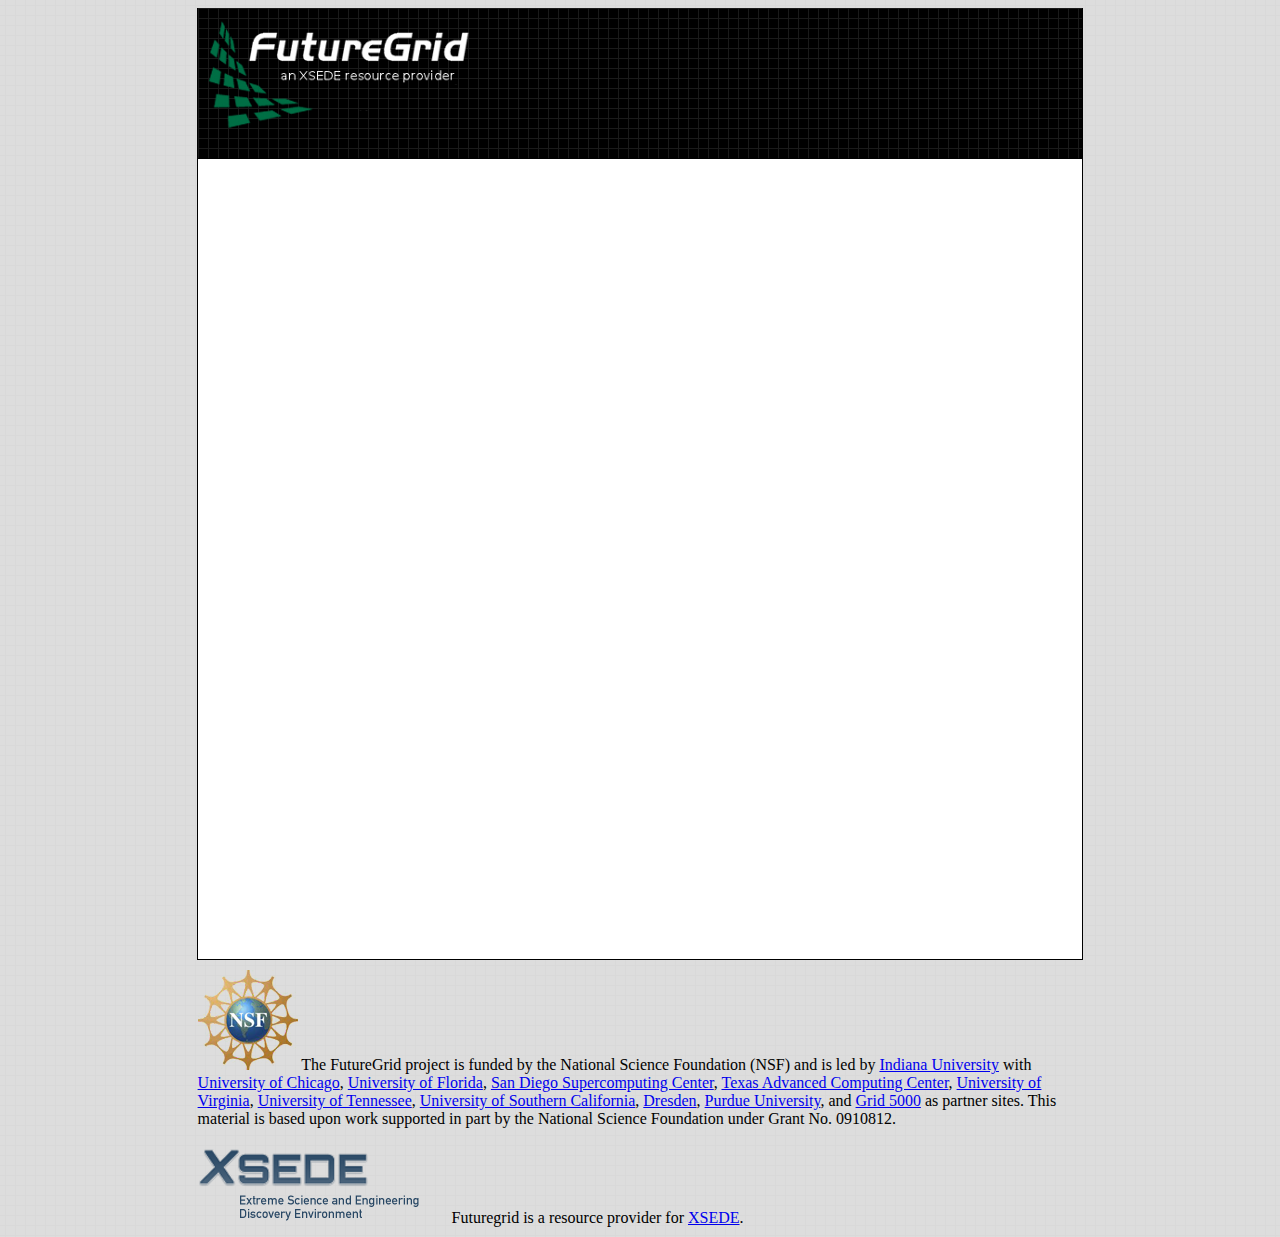
<file: futuregrid_static/index.html>
<html>
	<head>
		<title>Futuregrid</title>
		<link rel="stylesheet" href="assets/css/main.css" type="text/css" />
	</head>
	<body>
		<div class="header">
			<img src="assets/images/logo.png" />
		</div>
		<div class="content">
			<!-- Put your links, announcements, etc here! -->
		
		</div>
		<div class="footer">
			<div class="footer-block">
				<a href="http://www.nsf.gov/" target="_blank" title="National Science Foundation"><img src="assets/images/nsf-logo.png" /></a>
				The FutureGrid project is funded by the National Science Foundation (NSF) and is led by 
				<a href="http://www.iub.edu/" target="_blank" title="Indiana University - Bloomington">Indiana University</a> with 
				<a href="http://www.uchicago.edu/index.shtml" target="_blank" title="University of Chicago">University of Chicago</a>, 
				<a href="http://www.ufl.edu/" target="_blank" title="University of Florida">University of Florida</a>, 
				<a href="http://www.sdsc.edu/" target="_blank" title="San Diego Supercomputing Center">San Diego Supercomputing Center</a>, 
				<a href="http://www.tacc.utexas.edu/" target="_blank" title="Texas Advanced Computing Center">Texas Advanced Computing Center</a>, 
				<a href="http://www.virginia.edu/">University of Virginia</a>, 
				<a href="http://www.utk.edu/" target="_blank" title="University of Tennessee">University of Tennessee</a>, 
				<a href="http://www.isi.edu/home" target="_blank" title="University of California - Information Sciences Institute">University of Southern California</a>, 
				<a href="http://tu-dresden.de">Dresden</a>, 
				<a href="http://www.purdue.edu/" target="_blank" title="Purdue University">Purdue University</a>, and 
				<a href="https://www.grid5000.fr/mediawiki/index.php/Grid5000:Home" target="_blank" title="Grid'5000">Grid 5000</a> as partner sites. 
				This material is based upon work supported in part by the National Science Foundation under Grant No. 0910812.
			</div>
			<div class="footer-block">
				<a href="https://www.xsede.org"><img src="assets/images/xsede-logo.png" /></a>		
				Futuregrid is a resource provider for <a href="https://www.xsede.org/">XSEDE</a>. 
			</div>
		</div>
	</body>
</html>
</file>
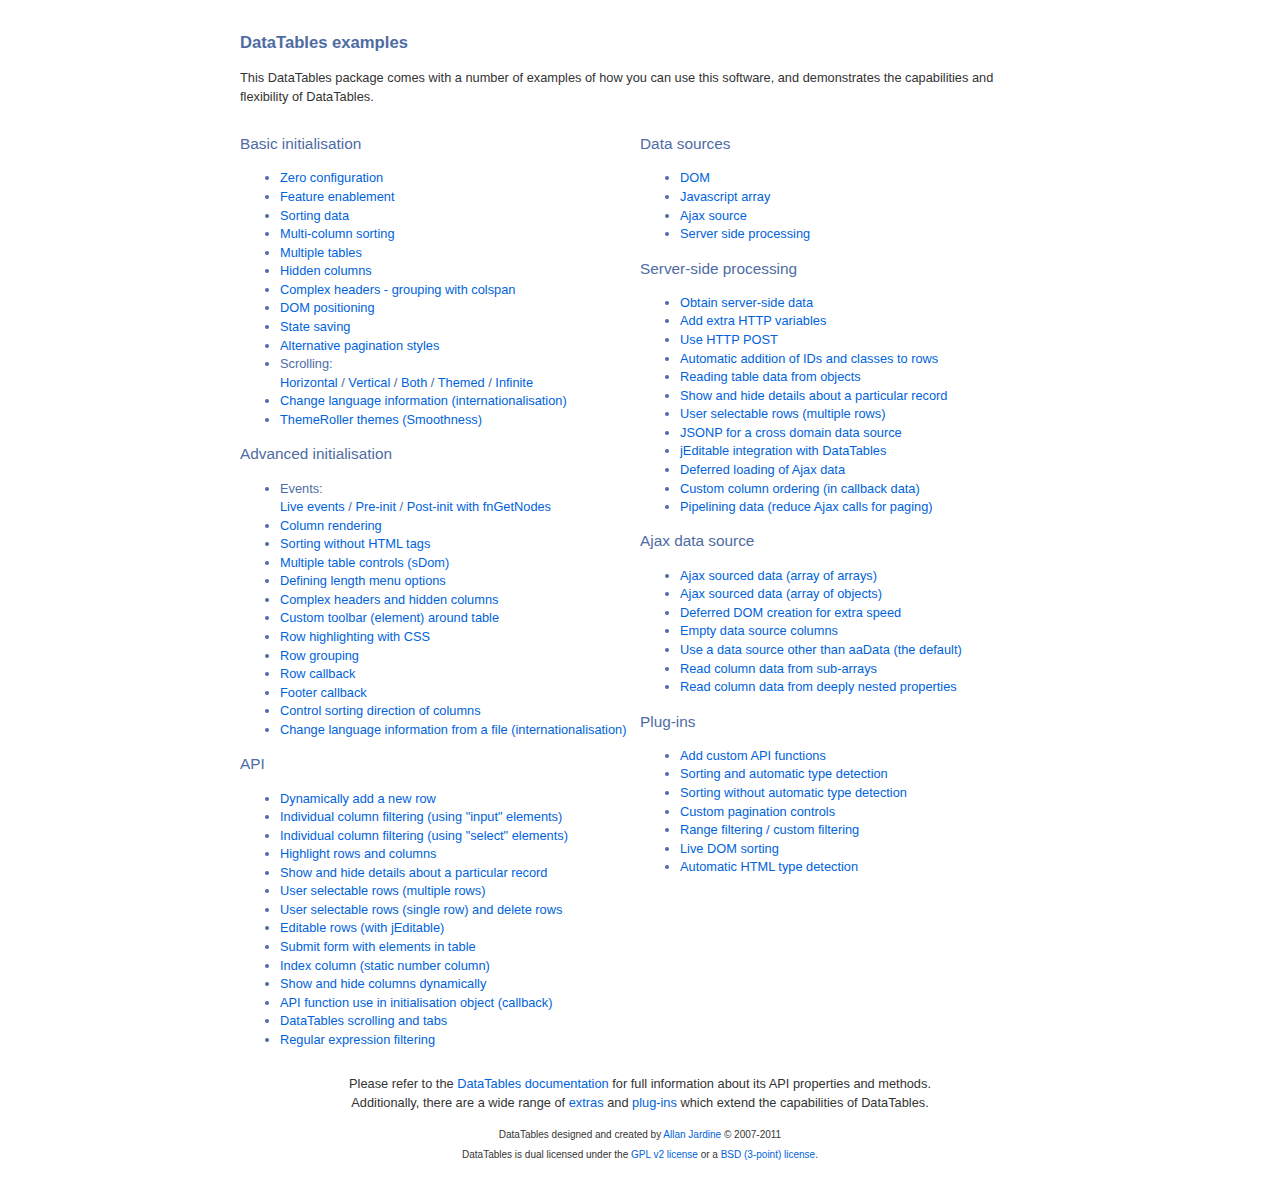
<file: libraries/datatables/examples/index.html>
<!DOCTYPE HTML PUBLIC "-//W3C//DTD HTML 4.01//EN" "http://www.w3.org/TR/html4/strict.dtd">
<html>
	<head>
		<meta http-equiv="content-type" content="text/html; charset=utf-8" />
		<link rel="shortcut icon" type="image/ico" href="http://www.datatables.net/favicon.ico" />
		
		<title>DataTables example</title>
		<style type="text/css" title="currentStyle">
			@import "../media/css/demo_page.css";
			@import "../media/css/demo_table.css";
		</style>
	</head>
	<body id="dt_example">
		<div id="container">
			<div class="full_width big">
				DataTables examples
			</div>
			
			<p>This DataTables package comes with a number of examples of how you can use this software, and demonstrates the capabilities and flexibility of DataTables.</p>
			
			<div class="demo_links">
				<h2>Basic initialisation</h2>
				<ul>
					<li><a href="basic_init/zero_config.html">Zero configuration</a></li>
					<li><a href="basic_init/filter_only.html">Feature enablement</a></li>
					<li><a href="basic_init/table_sorting.html">Sorting data</a></li>
					<li><a href="basic_init/multi_col_sort.html">Multi-column sorting</a></li>
					<li><a href="basic_init/multiple_tables.html">Multiple tables</a></li>
					<li><a href="basic_init/hidden_columns.html">Hidden columns</a></li>
					<li><a href="basic_init/complex_header.html">Complex headers - grouping with colspan</a></li>
					<li><a href="basic_init/dom.html">DOM positioning</a></li>
					<li><a href="basic_init/state_save.html">State saving</a></li>
					<li><a href="basic_init/alt_pagination.html">Alternative pagination styles</a></li>
					<li>Scrolling: <br>
						<a href="basic_init/scroll_x.html">Horizontal</a> / 
						<a href="basic_init/scroll_y.html">Vertical</a> / 
						<a href="basic_init/scroll_xy.html">Both</a> / 
						<a href="basic_init/scroll_y_theme.html">Themed</a> / 
						<a href="basic_init/scroll_y_infinite.html">Infinite</a>
					</li>
					<li><a href="basic_init/language.html">Change language information (internationalisation)</a></li>
					<li><a href="basic_init/themes.html">ThemeRoller themes (Smoothness)</a></li>
				</ul>
				
				<h2>Advanced initialisation</h2>
				<ul>
					<li>Events: <br>
						<a href="advanced_init/events_live.html">Live events</a> / 
						<a href="advanced_init/events_pre_init.html">Pre-init</a> / 
						<a href="advanced_init/events_post_init.html">Post-init with fnGetNodes</a>
					</li>
					<li><a href="advanced_init/column_render.html">Column rendering</a></li>
					<li><a href="advanced_init/html_sort.html">Sorting without HTML tags</a></li>
					<li><a href="advanced_init/dom_multiple_elements.html">Multiple table controls (sDom)</a></li>
					<li><a href="advanced_init/length_menu.html">Defining length menu options</a></li>
					<li><a href="advanced_init/complex_header.html">Complex headers and hidden columns</a></li>
					<li><a href="advanced_init/dom_toolbar.html">Custom toolbar (element) around table</a></li>
					<li><a href="advanced_init/highlight.html">Row highlighting with CSS</a></li>
					<li><a href="advanced_init/row_grouping.html">Row grouping</a></li>
					<li><a href="advanced_init/row_callback.html">Row callback</a></li>
					<li><a href="advanced_init/footer_callback.html">Footer callback</a></li>
					<li><a href="advanced_init/sorting_control.html">Control sorting direction of columns</a></li>
					<li><a href="advanced_init/language_file.html">Change language information from a file (internationalisation)</a></li>
				</ul>
				
				<h2>API</h2>
				<ul>
					<li><a href="api/add_row.html">Dynamically add a new row</a></li>
					<li><a href="api/multi_filter.html">Individual column filtering (using "input" elements)</a></li>
					<li><a href="api/multi_filter_select.html">Individual column filtering (using "select" elements)</a></li>
					<li><a href="api/highlight.html">Highlight rows and columns</a></li>
					<li><a href="api/row_details.html">Show and hide details about a particular record</a></li>
					<li><a href="api/select_row.html">User selectable rows (multiple rows)</a></li>
					<li><a href="api/select_single_row.html">User selectable rows (single row) and delete rows</a></li>
					<li><a href="api/editable.html">Editable rows (with jEditable)</a></li>
					<li><a href="api/form.html">Submit form with elements in table</a></li>
					<li><a href="api/counter_column.html">Index column (static number column)</a></li>
					<li><a href="api/show_hide.html">Show and hide columns dynamically</a></li>
					<li><a href="api/api_in_init.html">API function use in initialisation object (callback)</a></li>
					<li><a href="api/tabs_and_scrolling.html">DataTables scrolling and tabs</a></li>
					<li><a href="api/regex.html">Regular expression filtering</a></li>
				</ul>
			</div>
			
			<div class="demo_links">
				<h2>Data sources</h2>
				<ul>
					<li><a href="data_sources/dom.html">DOM</a></li>
					<li><a href="data_sources/js_array.html">Javascript array</a></li>
					<li><a href="data_sources/ajax.html">Ajax source</a></li>
					<li><a href="data_sources/server_side.html">Server side processing</a></li>
				</ul>
				
				<h2>Server-side processing</h2>
				<ul>
					<li><a href="server_side/server_side.html">Obtain server-side data</a></li>
					<li><a href="server_side/custom_vars.html">Add extra HTTP variables</a></li>
					<li><a href="server_side/post.html">Use HTTP POST</a></li>
					<li><a href="server_side/ids.html">Automatic addition of IDs and classes to rows</a></li>
					<li><a href="server_side/object_data.html">Reading table data from objects</a></li>
					<li><a href="server_side/row_details.html">Show and hide details about a particular record</a></li>
					<li><a href="server_side/select_rows.html">User selectable rows (multiple rows)</a></li>
					<li><a href="server_side/jsonp.html">JSONP for a cross domain data source</a></li>
					<li><a href="server_side/editable.html">jEditable integration with DataTables</a></li>
					<li><a href="server_side/defer_loading.html">Deferred loading of Ajax data</a></li>
					<li><a href="server_side/column_ordering.html">Custom column ordering (in callback data)</a></li>
					<li><a href="server_side/pipeline.html">Pipelining data (reduce Ajax calls for paging)</a></li>
				</ul>
				
				<h2>Ajax data source</h2>
				<ul>
					<li><a href="ajax/ajax.html">Ajax sourced data (array of arrays)</a></li>
					<li><a href="ajax/objects.html">Ajax sourced data (array of objects)</a></li>
					<li><a href="ajax/defer_render.html">Deferred DOM creation for extra speed</a></li>
					<li><a href="ajax/null_data_source.html">Empty data source columns</a></li>
					<li><a href="ajax/custom_data_property.html">Use a data source other than aaData (the default)</a></li>
					<li><a href="ajax/objects_subarrays.html">Read column data from sub-arrays</a></li>
					<li><a href="ajax/deep.html">Read column data from deeply nested properties</a></li>
				</ul>
				
				<h2>Plug-ins</h2>
				<ul>
					<li><a href="plug-ins/plugin_api.html">Add custom API functions</a></li>
					<li><a href="plug-ins/sorting_plugin.html">Sorting and automatic type detection</a></li>
					<li><a href="plug-ins/sorting_sType.html">Sorting without automatic type detection</a></li>
					<li><a href="plug-ins/paging_plugin.html">Custom pagination controls</a></li>
					<li><a href="plug-ins/range_filtering.html">Range filtering / custom filtering</a></li>
					<li><a href="plug-ins/dom_sort.html">Live DOM sorting</a></li>
					<li><a href="plug-ins/html_sort.html">Automatic HTML type detection</a></li>
				</ul>
			</div>
			
			
			<div id="footer" class="clear" style="text-align:center;">
				<p>
					Please refer to the <a href="http://www.datatables.net/usage">DataTables documentation</a> for full information about its API properties and methods.<br>
					Additionally, there are a wide range of <a href="http://www.datatables.net/extras">extras</a> and <a href="http://www.datatables.net/plug-ins">plug-ins</a> which extend the capabilities of DataTables.
				</p>
				
				<span style="font-size:10px;">
					DataTables designed and created by <a href="http://www.sprymedia.co.uk">Allan Jardine</a> &copy; 2007-2011<br>
					DataTables is dual licensed under the <a href="http://www.datatables.net/license_gpl2">GPL v2 license</a> or a <a href="http://www.datatables.net/license_bsd">BSD (3-point) license</a>.
				</span>
			</div>
		</div>
	</body>
</html>
</file>
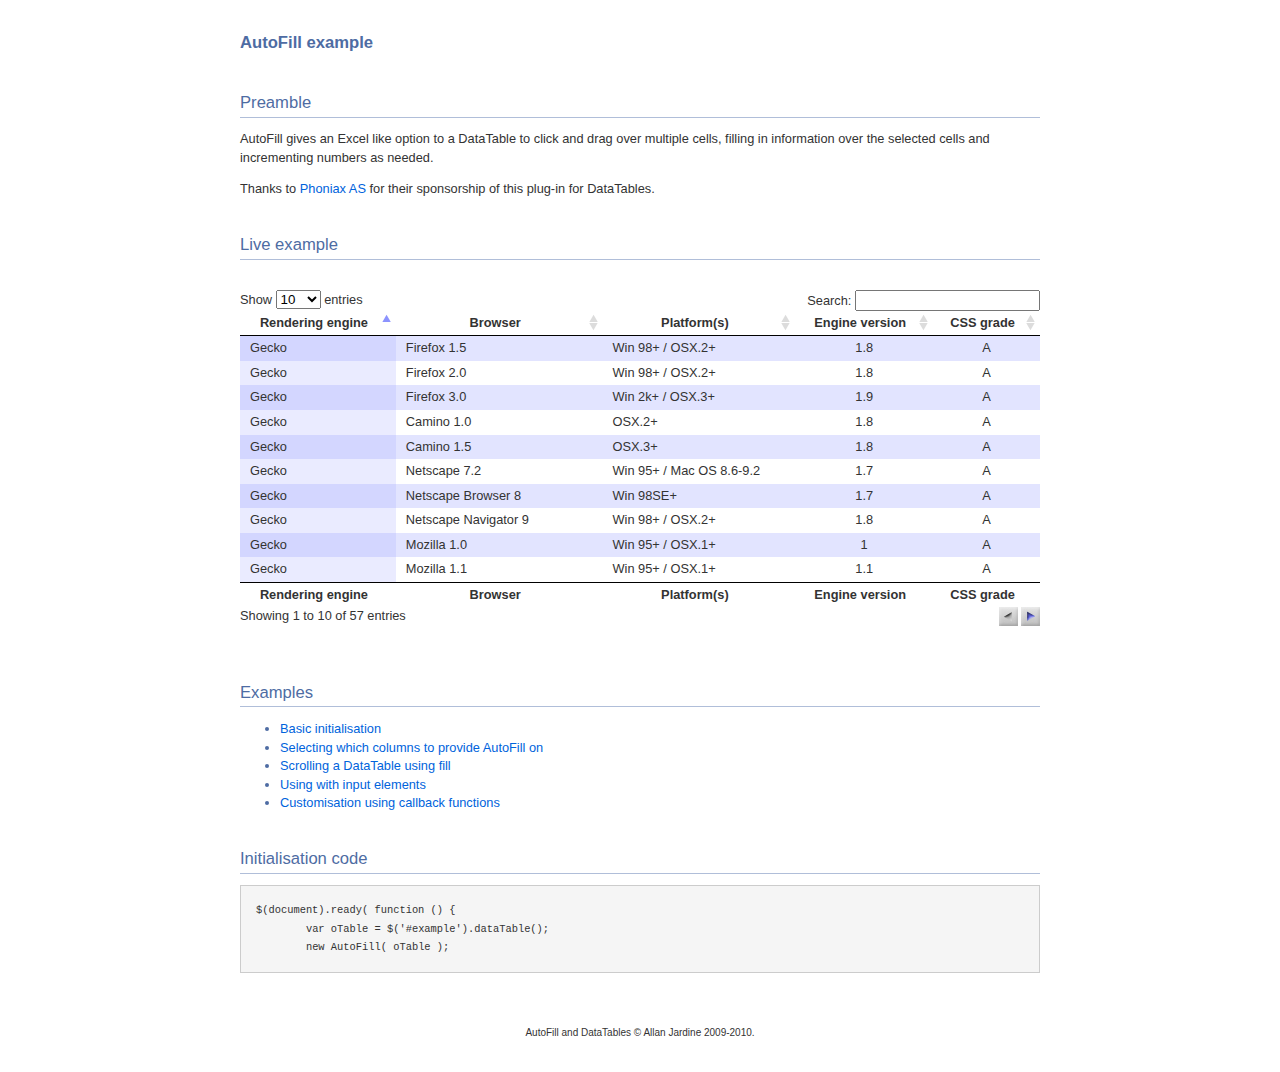
<file: libraries/datatables/extras/AutoFill/index.html>
<!DOCTYPE HTML PUBLIC "-//W3C//DTD HTML 4.01//EN" "http://www.w3.org/TR/html4/strict.dtd">
<html>
	<head>
		<meta http-equiv="content-type" content="text/html; charset=utf-8">
		<link rel="shortcut icon" type="image/ico" href="http://www.sprymedia.co.uk/media/images/favicon.ico">
		
		<title>AutoFill example</title>
		<style type="text/css" title="currentStyle">
			@import "../../media/css/demo_page.css";
			@import "../../media/css/demo_table.css";
			@import "media/css/AutoFill.css";
		</style>
		<script type="text/javascript" charset="utf-8" src="../../media/js/jquery.js"></script>
		<script type="text/javascript" charset="utf-8" src="../../media/js/jquery.dataTables.js"></script>
		<script type="text/javascript" charset="utf-8" src="media/js/AutoFill.js"></script>
		<script type="text/javascript" charset="utf-8">
			$(document).ready( function () {
				var oTable = $('#example').dataTable();
				new AutoFill( oTable );
			} );
		</script>
	</head>
	<body id="dt_example">
		<div id="container">
			<div class="full_width big">
				AutoFill example
			</div>
			
			<h1>Preamble</h1>
			<p>
				AutoFill gives an Excel like option to a DataTable to click and drag over multiple
				cells, filling in information over the selected cells and incrementing numbers as needed.
			</p>
			<p>Thanks to <a href="http://www.phoniax.no/">Phoniax AS</a> for their sponsorship of this plug-in for DataTables.</p>
			
			
			
			<h1>Live example</h1>
			<form>
			<div id="demo">
<table cellpadding="0" cellspacing="0" border="0" class="display" id="example">
	<thead>
		<tr>
			<th>Rendering engine</th>
			<th>Browser</th>
			<th>Platform(s)</th>
			<th>Engine version</th>
			<th>CSS grade</th>
		</tr>
	</thead>
	<tfoot>
		<tr>
			<th>Rendering engine</th>
			<th>Browser</th>
			<th>Platform(s)</th>
			<th>Engine version</th>
			<th>CSS grade</th>
		</tr>
	</tfoot>
	<tbody>
		<tr class="odd_gradeX">
			<td>Trident</td>
			<td>Internet Explorer 4.0</td>
			<td>Win 95+ (Entity: &amp;)</td>
			<td class="center">4</td>
			<td class="center">X</td>
		</tr>
		<tr class="even_gradeC">
			<td>Trident</td>
			<td>Internet Explorer 5.0</td>
			<td>Win 95+</td>
			<td class="center">5</td>
			<td class="center">C</td>
		</tr>
		<tr class="odd_gradeA">
			<td>Trident</td>
			<td>Internet Explorer 5.5</td>
			<td>Win 95+</td>
			<td class="center">5.5</td>
			<td class="center">A</td>
		</tr>
		<tr class="even_gradeA">
			<td>Trident</td>
			<td>Internet Explorer 6</td>
			<td>Win 98+</td>
			<td class="center">6</td>
			<td class="center">A</td>
		</tr>
		<tr class="odd_gradeA">
			<td>Trident</td>
			<td>Internet Explorer 7</td>
			<td>Win XP SP2+</td>
			<td class="center">7</td>
			<td class="center">A</td>
		</tr>
		<tr class="even_gradeA">
			<td>Trident</td>
			<td>AOL browser (AOL desktop)</td>
			<td>Win XP</td>
			<td class="center">6</td>
			<td class="center">A</td>
		</tr>
		<tr class="odd_gradeA">
			<td>Gecko (UTF-8: $¢€)</td>
			<td>Firefox 1.0</td>
			<td>Win 98+ / OSX.2+</td>
			<td class="center">1.7</td>
			<td class="center">A</td>
		</tr>
		<tr class="even_gradeA">
			<td>Gecko</td>
			<td>Firefox 1.5</td>
			<td>Win 98+ / OSX.2+</td>
			<td class="center">1.8</td>
			<td class="center">A</td>
		</tr>
		<tr class="odd_gradeA">
			<td>Gecko</td>
			<td>Firefox 2.0</td>
			<td>Win 98+ / OSX.2+</td>
			<td class="center">1.8</td>
			<td class="center">A</td>
		</tr>
		<tr class="even_gradeA">
			<td>Gecko</td>
			<td>Firefox 3.0</td>
			<td>Win 2k+ / OSX.3+</td>
			<td class="center">1.9</td>
			<td class="center">A</td>
		</tr>
		<tr class="odd_gradeA">
			<td>Gecko</td>
			<td>Camino 1.0</td>
			<td>OSX.2+</td>
			<td class="center">1.8</td>
			<td class="center">A</td>
		</tr>
		<tr class="even_gradeA">
			<td>Gecko</td>
			<td>Camino 1.5</td>
			<td>OSX.3+</td>
			<td class="center">1.8</td>
			<td class="center">A</td>
		</tr>
		<tr class="odd_gradeA">
			<td>Gecko</td>
			<td>Netscape 7.2</td>
			<td>Win 95+ / Mac OS 8.6-9.2</td>
			<td class="center">1.7</td>
			<td class="center">A</td>
		</tr>
		<tr class="even_gradeA">
			<td>Gecko</td>
			<td>Netscape Browser 8</td>
			<td>Win 98SE+</td>
			<td class="center">1.7</td>
			<td class="center">A</td>
		</tr>
		<tr class="odd_gradeA">
			<td>Gecko</td>
			<td>Netscape Navigator 9</td>
			<td>Win 98+ / OSX.2+</td>
			<td class="center">1.8</td>
			<td class="center">A</td>
		</tr>
		<tr class="even_gradeA">
			<td>Gecko</td>
			<td>Mozilla 1.0</td>
			<td>Win 95+ / OSX.1+</td>
			<td class="center">1</td>
			<td class="center">A</td>
		</tr>
		<tr class="odd_gradeA">
			<td>Gecko</td>
			<td>Mozilla 1.1</td>
			<td>Win 95+ / OSX.1+</td>
			<td class="center">1.1</td>
			<td class="center">A</td>
		</tr>
		<tr class="even_gradeA">
			<td>Gecko</td>
			<td>Mozilla 1.2</td>
			<td>Win 95+ / OSX.1+</td>
			<td class="center">1.2</td>
			<td class="center">A</td>
		</tr>
		<tr class="odd_gradeA">
			<td>Gecko</td>
			<td>Mozilla 1.3</td>
			<td>Win 95+ / OSX.1+</td>
			<td class="center">1.3</td>
			<td class="center">A</td>
		</tr>
		<tr class="even_gradeA">
			<td>Gecko</td>
			<td>Mozilla 1.4</td>
			<td>Win 95+ / OSX.1+</td>
			<td class="center">1.4</td>
			<td class="center">A</td>
		</tr>
		<tr class="odd_gradeA">
			<td>Gecko</td>
			<td>Mozilla 1.5</td>
			<td>Win 95+ / OSX.1+</td>
			<td class="center">1.5</td>
			<td class="center">A</td>
		</tr>
		<tr class="even_gradeA">
			<td>Gecko</td>
			<td>Mozilla 1.6</td>
			<td>Win 95+ / OSX.1+</td>
			<td class="center">1.6</td>
			<td class="center">A</td>
		</tr>
		<tr class="odd_gradeA">
			<td>Gecko</td>
			<td>Mozilla 1.7</td>
			<td>Win 98+ / OSX.1+</td>
			<td class="center">1.7</td>
			<td class="center">A</td>
		</tr>
		<tr class="even_gradeA">
			<td>Gecko</td>
			<td>Mozilla 1.8</td>
			<td>Win 98+ / OSX.1+</td>
			<td class="center">1.8</td>
			<td class="center">A</td>
		</tr>
		<tr class="odd_gradeA">
			<td>Gecko</td>
			<td>Seamonkey 1.1</td>
			<td>Win 98+ / OSX.2+</td>
			<td class="center">1.8</td>
			<td class="center">A</td>
		</tr>
		<tr class="even_gradeA">
			<td>Gecko</td>
			<td>Epiphany 2.20</td>
			<td>Gnome</td>
			<td class="center">1.8</td>
			<td class="center">A</td>
		</tr>
		<tr class="odd_gradeA">
			<td>Webkit</td>
			<td>Safari 1.2</td>
			<td>OSX.3</td>
			<td class="center">125.5</td>
			<td class="center">A</td>
		</tr>
		<tr class="even_gradeA">
			<td>Webkit</td>
			<td>Safari 1.3</td>
			<td>OSX.3</td>
			<td class="center">312.8</td>
			<td class="center">A</td>
		</tr>
		<tr class="odd_gradeA">
			<td>Webkit</td>
			<td>Safari 2.0</td>
			<td>OSX.4+</td>
			<td class="center">419.3</td>
			<td class="center">A</td>
		</tr>
		<tr class="even_gradeA">
			<td>Webkit</td>
			<td>Safari 3.0</td>
			<td>OSX.4+</td>
			<td class="center">522.1</td>
			<td class="center">A</td>
		</tr>
		<tr class="odd_gradeA">
			<td>Webkit</td>
			<td>OmniWeb 5.5</td>
			<td>OSX.4+</td>
			<td class="center">420</td>
			<td class="center">A</td>
		</tr>
		<tr class="even_gradeA">
			<td>Webkit</td>
			<td>iPod Touch / iPhone</td>
			<td>iPod</td>
			<td class="center">420.1</td>
			<td class="center">A</td>
		</tr>
		<tr class="odd_gradeA">
			<td>Webkit</td>
			<td>S60</td>
			<td>S60</td>
			<td class="center">413</td>
			<td class="center">A</td>
		</tr>
		<tr class="even_gradeA">
			<td>Presto</td>
			<td>Opera 7.0</td>
			<td>Win 95+ / OSX.1+</td>
			<td class="center">-</td>
			<td class="center">A</td>
		</tr>
		<tr class="odd_gradeA">
			<td>Presto</td>
			<td>Opera 7.5</td>
			<td>Win 95+ / OSX.2+</td>
			<td class="center">-</td>
			<td class="center">A</td>
		</tr>
		<tr class="even_gradeA">
			<td>Presto</td>
			<td>Opera 8.0</td>
			<td>Win 95+ / OSX.2+</td>
			<td class="center">-</td>
			<td class="center">A</td>
		</tr>
		<tr class="odd_gradeA">
			<td>Presto</td>
			<td>Opera 8.5</td>
			<td>Win 95+ / OSX.2+</td>
			<td class="center">-</td>
			<td class="center">A</td>
		</tr>
		<tr class="even_gradeA">
			<td>Presto</td>
			<td>Opera 9.0</td>
			<td>Win 95+ / OSX.3+</td>
			<td class="center">-</td>
			<td class="center">A</td>
		</tr>
		<tr class="odd_gradeA">
			<td>Presto</td>
			<td>Opera 9.2</td>
			<td>Win 88+ / OSX.3+</td>
			<td class="center">-</td>
			<td class="center">A</td>
		</tr>
		<tr class="even_gradeA">
			<td>Presto</td>
			<td>Opera 9.5</td>
			<td>Win 88+ / OSX.3+</td>
			<td class="center">-</td>
			<td class="center">A</td>
		</tr>
		<tr class="odd_gradeA">
			<td>Presto</td>
			<td>Opera for Wii</td>
			<td>Wii</td>
			<td class="center">-</td>
			<td class="center">A</td>
		</tr>
		<tr class="even_gradeA">
			<td>Presto</td>
			<td>Nokia N800</td>
			<td>N800</td>
			<td class="center">-</td>
			<td class="center">A</td>
		</tr>
		<tr class="odd_gradeA">
			<td>Presto</td>
			<td>Nintendo DS browser</td>
			<td>Nintendo DS</td>
			<td class="center">8.5</td>
			<td class="center">C/A<sup>1</sup></td>
		</tr>
		<tr class="even_gradeC">
			<td>KHTML</td>
			<td>Konqureror 3.1</td>
			<td>KDE 3.1</td>
			<td class="center">3.1</td>
			<td class="center">C</td>
		</tr>
		<tr class="odd_gradeA">
			<td>KHTML</td>
			<td>Konqureror 3.3</td>
			<td>KDE 3.3</td>
			<td class="center">3.3</td>
			<td class="center">A</td>
		</tr>
		<tr class="even_gradeA">
			<td>KHTML</td>
			<td>Konqureror 3.5</td>
			<td>KDE 3.5</td>
			<td class="center">3.5</td>
			<td class="center">A</td>
		</tr>
		<tr class="odd_gradeX">
			<td>Tasman</td>
			<td>Internet Explorer 4.5</td>
			<td>Mac OS 8-9</td>
			<td class="center">-</td>
			<td class="center">X</td>
		</tr>
		<tr class="even_gradeC">
			<td>Tasman</td>
			<td>Internet Explorer 5.1</td>
			<td>Mac OS 7.6-9</td>
			<td class="center">1</td>
			<td class="center">C</td>
		</tr>
		<tr class="odd_gradeC">
			<td>Tasman</td>
			<td>Internet Explorer 5.2</td>
			<td>Mac OS 8-X</td>
			<td class="center">1</td>
			<td class="center">C</td>
		</tr>
		<tr class="even_gradeA">
			<td>Misc</td>
			<td>NetFront 3.1</td>
			<td>Embedded devices</td>
			<td class="center">-</td>
			<td class="center">C</td>
		</tr>
		<tr class="odd_gradeA">
			<td>Misc</td>
			<td>NetFront 3.4</td>
			<td>Embedded devices</td>
			<td class="center">-</td>
			<td class="center">A</td>
		</tr>
		<tr class="even_gradeX">
			<td>Misc</td>
			<td>Dillo 0.8</td>
			<td>Embedded devices</td>
			<td class="center">-</td>
			<td class="center">X</td>
		</tr>
		<tr class="odd_gradeX">
			<td>Misc</td>
			<td>Links</td>
			<td>Text only</td>
			<td class="center">-</td>
			<td class="center">X</td>
		</tr>
		<tr class="even_gradeX">
			<td>Misc</td>
			<td>Lynx</td>
			<td>Text only</td>
			<td class="center">-</td>
			<td class="center">X</td>
		</tr>
		<tr class="odd_gradeC">
			<td>Misc</td>
			<td>IE Mobile</td>
			<td>Windows Mobile 6</td>
			<td class="center">-</td>
			<td class="center">C</td>
		</tr>
		<tr class="even_gradeC">
			<td>Misc</td>
			<td>PSP browser</td>
			<td>PSP</td>
			<td class="center">-</td>
			<td class="center">C</td>
		</tr>
		<tr class="odd_gradeU">
			<td>Other browsers</td>
			<td>All others</td>
			<td>-</td>
			<td class="center">-</td>
			<td class="center">U</td>
		</tr>
	</tbody>
</table>
			</div>
		</form>
			<div class="spacer"></div>
			
			
			<h1>Examples</h1>
			<ul>
				<li><a href="index.html">Basic initialisation</a></li>
				<li><a href="columns.html">Selecting which columns to provide AutoFill on</a></li>
				<li><a href="scrolling.html">Scrolling a DataTable using fill</a></li>
				<li><a href="inputs.html">Using with input elements</a></li>
				<li><a href="callbacks.html">Customisation using callback functions</a></li>
			</ul>
			
			
			<h1>Initialisation code</h1>
			<pre>$(document).ready( function () {
	var oTable = $('#example').dataTable();
	new AutoFill( oTable );</pre>
			
			<div id="footer" style="text-align:center;">
				<span style="font-size:10px;">
					AutoFill and DataTables &copy; Allan Jardine 2009-2010.<br>
				</span>
			</div>
		</div>
	</body>
</html>
</file>
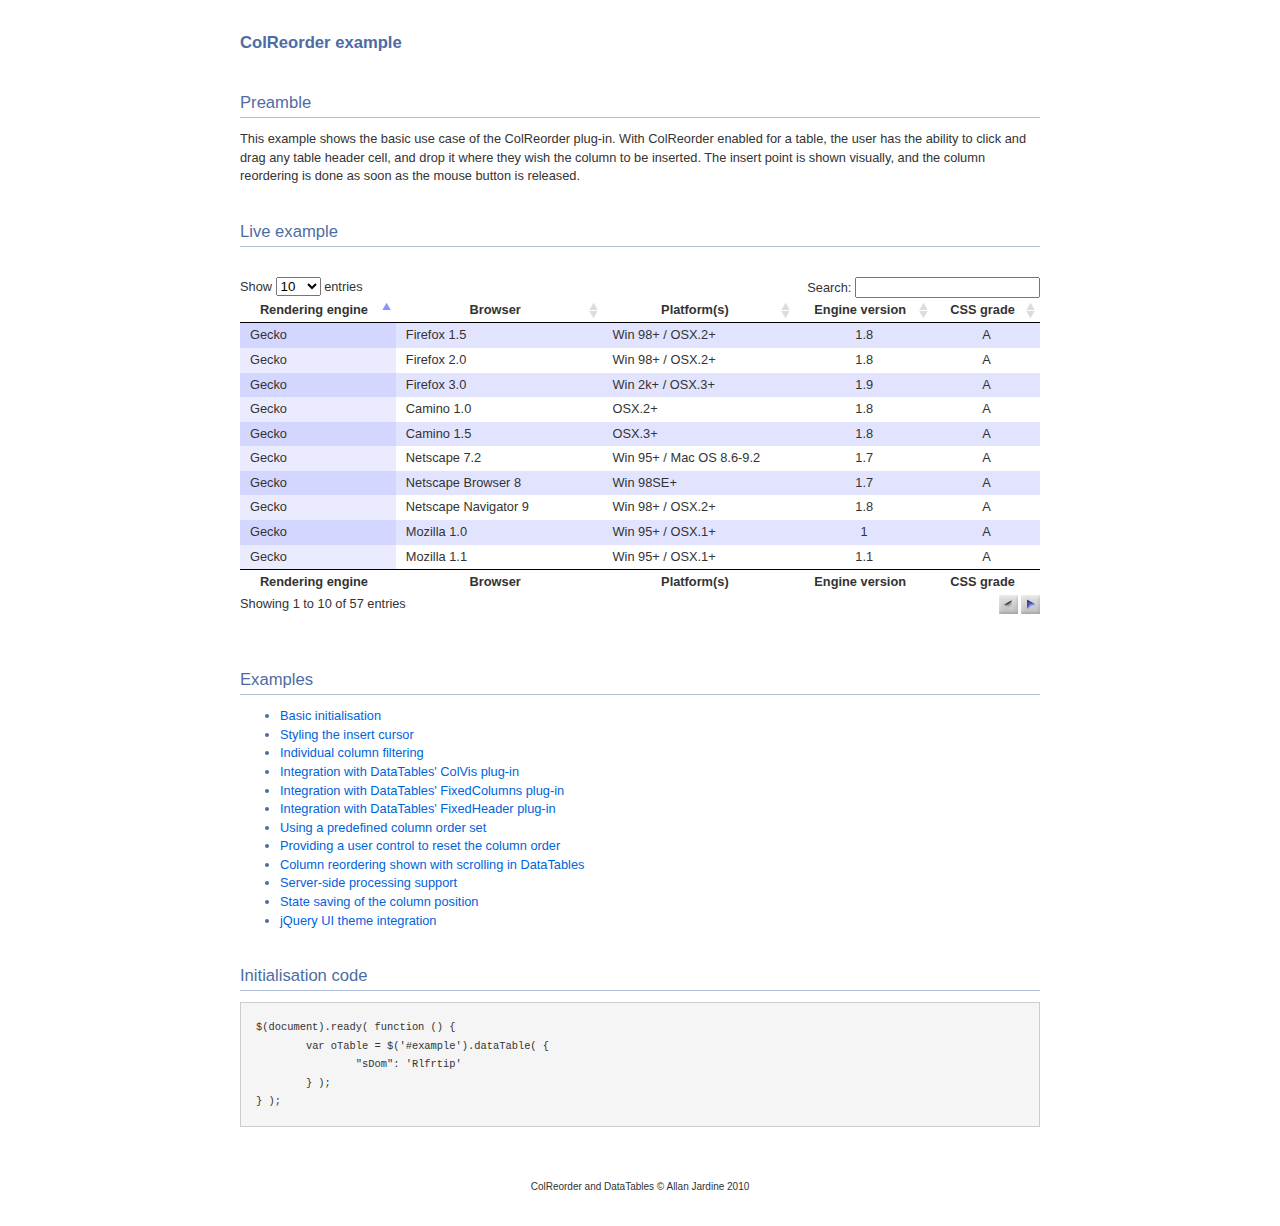
<file: libraries/datatables/extras/ColReorder/index.html>
<!DOCTYPE HTML PUBLIC "-//W3C//DTD HTML 4.01//EN" "http://www.w3.org/TR/html4/strict.dtd">
<html>
	<head>
		<meta http-equiv="content-type" content="text/html; charset=utf-8">
		<link rel="shortcut icon" type="image/ico" href="http://www.sprymedia.co.uk/media/images/favicon.ico">
		
		<title>ColReorder example</title>
		<style type="text/css" title="currentStyle">
			@import "../../media/css/demo_page.css";
			@import "../../media/css/demo_table.css";
			@import "media/css/ColReorder.css";
		</style>
		<script type="text/javascript" charset="utf-8" src="../../media/js/jquery.js"></script>
		<script type="text/javascript" charset="utf-8" src="../../media/js/jquery.dataTables.js"></script>
		<script type="text/javascript" charset="utf-8" src="media/js/ColReorder.js"></script>
		<script type="text/javascript" charset="utf-8">
			$(document).ready( function () {
				var oTable = $('#example').dataTable( {
					"sDom": 'Rlfrtip'
				} );
			} );
		</script>
	</head>
	<body id="dt_example">
		<div id="container">
			<div class="full_width big">
				ColReorder example
			</div>
			
			<h1>Preamble</h1>
			<p>This example shows the basic use case of the ColReorder plug-in. With ColReorder enabled
				for a table, the user has the ability to click and drag any table header cell, and drop 
				it where they wish the column to be inserted. The insert point is shown visually, and
				the column reordering is done as soon as the mouse button is released.</p>
			
			<h1>Live example</h1>
			<form>
			<div id="demo">
<table cellpadding="0" cellspacing="0" border="0" class="display" id="example">
	<thead>
		<tr>
			<th>Rendering engine</th>
			<th>Browser</th>
			<th>Platform(s)</th>
			<th>Engine version</th>
			<th>CSS grade</th>
		</tr>
	</thead>
	<tfoot>
		<tr>
			<th>Rendering engine</th>
			<th>Browser</th>
			<th>Platform(s)</th>
			<th>Engine version</th>
			<th>CSS grade</th>
		</tr>
	</tfoot>
	<tbody>
		<tr class="odd_gradeX">
			<td>Trident</td>
			<td>Internet Explorer 4.0</td>
			<td>Win 95+ (Entity: &amp;)</td>
			<td class="center">4</td>
			<td class="center">X</td>
		</tr>
		<tr class="even_gradeC">
			<td>Trident</td>
			<td>Internet Explorer 5.0</td>
			<td>Win 95+</td>
			<td class="center">5</td>
			<td class="center">C</td>
		</tr>
		<tr class="odd_gradeA">
			<td>Trident</td>
			<td>Internet Explorer 5.5</td>
			<td>Win 95+</td>
			<td class="center">5.5</td>
			<td class="center">A</td>
		</tr>
		<tr class="even_gradeA">
			<td>Trident</td>
			<td>Internet Explorer 6</td>
			<td>Win 98+</td>
			<td class="center">6</td>
			<td class="center">A</td>
		</tr>
		<tr class="odd_gradeA">
			<td>Trident</td>
			<td>Internet Explorer 7</td>
			<td>Win XP SP2+</td>
			<td class="center">7</td>
			<td class="center">A</td>
		</tr>
		<tr class="even_gradeA">
			<td>Trident</td>
			<td>AOL browser (AOL desktop)</td>
			<td>Win XP</td>
			<td class="center">6</td>
			<td class="center">A</td>
		</tr>
		<tr class="odd_gradeA">
			<td>Gecko (UTF-8: $¢€)</td>
			<td>Firefox 1.0</td>
			<td>Win 98+ / OSX.2+</td>
			<td class="center">1.7</td>
			<td class="center">A</td>
		</tr>
		<tr class="even_gradeA">
			<td>Gecko</td>
			<td>Firefox 1.5</td>
			<td>Win 98+ / OSX.2+</td>
			<td class="center">1.8</td>
			<td class="center">A</td>
		</tr>
		<tr class="odd_gradeA">
			<td>Gecko</td>
			<td>Firefox 2.0</td>
			<td>Win 98+ / OSX.2+</td>
			<td class="center">1.8</td>
			<td class="center">A</td>
		</tr>
		<tr class="even_gradeA">
			<td>Gecko</td>
			<td>Firefox 3.0</td>
			<td>Win 2k+ / OSX.3+</td>
			<td class="center">1.9</td>
			<td class="center">A</td>
		</tr>
		<tr class="odd_gradeA">
			<td>Gecko</td>
			<td>Camino 1.0</td>
			<td>OSX.2+</td>
			<td class="center">1.8</td>
			<td class="center">A</td>
		</tr>
		<tr class="even_gradeA">
			<td>Gecko</td>
			<td>Camino 1.5</td>
			<td>OSX.3+</td>
			<td class="center">1.8</td>
			<td class="center">A</td>
		</tr>
		<tr class="odd_gradeA">
			<td>Gecko</td>
			<td>Netscape 7.2</td>
			<td>Win 95+ / Mac OS 8.6-9.2</td>
			<td class="center">1.7</td>
			<td class="center">A</td>
		</tr>
		<tr class="even_gradeA">
			<td>Gecko</td>
			<td>Netscape Browser 8</td>
			<td>Win 98SE+</td>
			<td class="center">1.7</td>
			<td class="center">A</td>
		</tr>
		<tr class="odd_gradeA">
			<td>Gecko</td>
			<td>Netscape Navigator 9</td>
			<td>Win 98+ / OSX.2+</td>
			<td class="center">1.8</td>
			<td class="center">A</td>
		</tr>
		<tr class="even_gradeA">
			<td>Gecko</td>
			<td>Mozilla 1.0</td>
			<td>Win 95+ / OSX.1+</td>
			<td class="center">1</td>
			<td class="center">A</td>
		</tr>
		<tr class="odd_gradeA">
			<td>Gecko</td>
			<td>Mozilla 1.1</td>
			<td>Win 95+ / OSX.1+</td>
			<td class="center">1.1</td>
			<td class="center">A</td>
		</tr>
		<tr class="even_gradeA">
			<td>Gecko</td>
			<td>Mozilla 1.2</td>
			<td>Win 95+ / OSX.1+</td>
			<td class="center">1.2</td>
			<td class="center">A</td>
		</tr>
		<tr class="odd_gradeA">
			<td>Gecko</td>
			<td>Mozilla 1.3</td>
			<td>Win 95+ / OSX.1+</td>
			<td class="center">1.3</td>
			<td class="center">A</td>
		</tr>
		<tr class="even_gradeA">
			<td>Gecko</td>
			<td>Mozilla 1.4</td>
			<td>Win 95+ / OSX.1+</td>
			<td class="center">1.4</td>
			<td class="center">A</td>
		</tr>
		<tr class="odd_gradeA">
			<td>Gecko</td>
			<td>Mozilla 1.5</td>
			<td>Win 95+ / OSX.1+</td>
			<td class="center">1.5</td>
			<td class="center">A</td>
		</tr>
		<tr class="even_gradeA">
			<td>Gecko</td>
			<td>Mozilla 1.6</td>
			<td>Win 95+ / OSX.1+</td>
			<td class="center">1.6</td>
			<td class="center">A</td>
		</tr>
		<tr class="odd_gradeA">
			<td>Gecko</td>
			<td>Mozilla 1.7</td>
			<td>Win 98+ / OSX.1+</td>
			<td class="center">1.7</td>
			<td class="center">A</td>
		</tr>
		<tr class="even_gradeA">
			<td>Gecko</td>
			<td>Mozilla 1.8</td>
			<td>Win 98+ / OSX.1+</td>
			<td class="center">1.8</td>
			<td class="center">A</td>
		</tr>
		<tr class="odd_gradeA">
			<td>Gecko</td>
			<td>Seamonkey 1.1</td>
			<td>Win 98+ / OSX.2+</td>
			<td class="center">1.8</td>
			<td class="center">A</td>
		</tr>
		<tr class="even_gradeA">
			<td>Gecko</td>
			<td>Epiphany 2.20</td>
			<td>Gnome</td>
			<td class="center">1.8</td>
			<td class="center">A</td>
		</tr>
		<tr class="odd_gradeA">
			<td>Webkit</td>
			<td>Safari 1.2</td>
			<td>OSX.3</td>
			<td class="center">125.5</td>
			<td class="center">A</td>
		</tr>
		<tr class="even_gradeA">
			<td>Webkit</td>
			<td>Safari 1.3</td>
			<td>OSX.3</td>
			<td class="center">312.8</td>
			<td class="center">A</td>
		</tr>
		<tr class="odd_gradeA">
			<td>Webkit</td>
			<td>Safari 2.0</td>
			<td>OSX.4+</td>
			<td class="center">419.3</td>
			<td class="center">A</td>
		</tr>
		<tr class="even_gradeA">
			<td>Webkit</td>
			<td>Safari 3.0</td>
			<td>OSX.4+</td>
			<td class="center">522.1</td>
			<td class="center">A</td>
		</tr>
		<tr class="odd_gradeA">
			<td>Webkit</td>
			<td>OmniWeb 5.5</td>
			<td>OSX.4+</td>
			<td class="center">420</td>
			<td class="center">A</td>
		</tr>
		<tr class="even_gradeA">
			<td>Webkit</td>
			<td>iPod Touch / iPhone</td>
			<td>iPod</td>
			<td class="center">420.1</td>
			<td class="center">A</td>
		</tr>
		<tr class="odd_gradeA">
			<td>Webkit</td>
			<td>S60</td>
			<td>S60</td>
			<td class="center">413</td>
			<td class="center">A</td>
		</tr>
		<tr class="even_gradeA">
			<td>Presto</td>
			<td>Opera 7.0</td>
			<td>Win 95+ / OSX.1+</td>
			<td class="center">-</td>
			<td class="center">A</td>
		</tr>
		<tr class="odd_gradeA">
			<td>Presto</td>
			<td>Opera 7.5</td>
			<td>Win 95+ / OSX.2+</td>
			<td class="center">-</td>
			<td class="center">A</td>
		</tr>
		<tr class="even_gradeA">
			<td>Presto</td>
			<td>Opera 8.0</td>
			<td>Win 95+ / OSX.2+</td>
			<td class="center">-</td>
			<td class="center">A</td>
		</tr>
		<tr class="odd_gradeA">
			<td>Presto</td>
			<td>Opera 8.5</td>
			<td>Win 95+ / OSX.2+</td>
			<td class="center">-</td>
			<td class="center">A</td>
		</tr>
		<tr class="even_gradeA">
			<td>Presto</td>
			<td>Opera 9.0</td>
			<td>Win 95+ / OSX.3+</td>
			<td class="center">-</td>
			<td class="center">A</td>
		</tr>
		<tr class="odd_gradeA">
			<td>Presto</td>
			<td>Opera 9.2</td>
			<td>Win 88+ / OSX.3+</td>
			<td class="center">-</td>
			<td class="center">A</td>
		</tr>
		<tr class="even_gradeA">
			<td>Presto</td>
			<td>Opera 9.5</td>
			<td>Win 88+ / OSX.3+</td>
			<td class="center">-</td>
			<td class="center">A</td>
		</tr>
		<tr class="odd_gradeA">
			<td>Presto</td>
			<td>Opera for Wii</td>
			<td>Wii</td>
			<td class="center">-</td>
			<td class="center">A</td>
		</tr>
		<tr class="even_gradeA">
			<td>Presto</td>
			<td>Nokia N800</td>
			<td>N800</td>
			<td class="center">-</td>
			<td class="center">A</td>
		</tr>
		<tr class="odd_gradeA">
			<td>Presto</td>
			<td>Nintendo DS browser</td>
			<td>Nintendo DS</td>
			<td class="center">8.5</td>
			<td class="center">C/A<sup>1</sup></td>
		</tr>
		<tr class="even_gradeC">
			<td>KHTML</td>
			<td>Konqureror 3.1</td>
			<td>KDE 3.1</td>
			<td class="center">3.1</td>
			<td class="center">C</td>
		</tr>
		<tr class="odd_gradeA">
			<td>KHTML</td>
			<td>Konqureror 3.3</td>
			<td>KDE 3.3</td>
			<td class="center">3.3</td>
			<td class="center">A</td>
		</tr>
		<tr class="even_gradeA">
			<td>KHTML</td>
			<td>Konqureror 3.5</td>
			<td>KDE 3.5</td>
			<td class="center">3.5</td>
			<td class="center">A</td>
		</tr>
		<tr class="odd_gradeX">
			<td>Tasman</td>
			<td>Internet Explorer 4.5</td>
			<td>Mac OS 8-9</td>
			<td class="center">-</td>
			<td class="center">X</td>
		</tr>
		<tr class="even_gradeC">
			<td>Tasman</td>
			<td>Internet Explorer 5.1</td>
			<td>Mac OS 7.6-9</td>
			<td class="center">1</td>
			<td class="center">C</td>
		</tr>
		<tr class="odd_gradeC">
			<td>Tasman</td>
			<td>Internet Explorer 5.2</td>
			<td>Mac OS 8-X</td>
			<td class="center">1</td>
			<td class="center">C</td>
		</tr>
		<tr class="even_gradeA">
			<td>Misc</td>
			<td>NetFront 3.1</td>
			<td>Embedded devices</td>
			<td class="center">-</td>
			<td class="center">C</td>
		</tr>
		<tr class="odd_gradeA">
			<td>Misc</td>
			<td>NetFront 3.4</td>
			<td>Embedded devices</td>
			<td class="center">-</td>
			<td class="center">A</td>
		</tr>
		<tr class="even_gradeX">
			<td>Misc</td>
			<td>Dillo 0.8</td>
			<td>Embedded devices</td>
			<td class="center">-</td>
			<td class="center">X</td>
		</tr>
		<tr class="odd_gradeX">
			<td>Misc</td>
			<td>Links</td>
			<td>Text only</td>
			<td class="center">-</td>
			<td class="center">X</td>
		</tr>
		<tr class="even_gradeX">
			<td>Misc</td>
			<td>Lynx</td>
			<td>Text only</td>
			<td class="center">-</td>
			<td class="center">X</td>
		</tr>
		<tr class="odd_gradeC">
			<td>Misc</td>
			<td>IE Mobile</td>
			<td>Windows Mobile 6</td>
			<td class="center">-</td>
			<td class="center">C</td>
		</tr>
		<tr class="even_gradeC">
			<td>Misc</td>
			<td>PSP browser</td>
			<td>PSP</td>
			<td class="center">-</td>
			<td class="center">C</td>
		</tr>
		<tr class="odd_gradeU">
			<td>Other browsers</td>
			<td>All others</td>
			<td>-</td>
			<td class="center">-</td>
			<td class="center">U</td>
		</tr>
	</tbody>
</table>
			</div>
		</form>
			<div class="spacer"></div>
			
			
			<h1>Examples</h1>
			<ul>
				<li><a href="index.html">Basic initialisation</a></li>
				<li><a href="alt_insert.html">Styling the insert cursor</a></li>
				<li><a href="col_filter.html">Individual column filtering</a></li>
				<li><a href="colvis.html">Integration with DataTables' ColVis plug-in</a></li>
				<li><a href="fixedcolumns.html">Integration with DataTables' FixedColumns plug-in</a></li>
				<li><a href="fixedheader.html">Integration with DataTables' FixedHeader plug-in</a></li>
				<li><a href="predefined.html">Using a predefined column order set</a></li>
				<li><a href="reset.html">Providing a user control to reset the column order</a></li>
				<li><a href="scrolling.html">Column reordering shown with scrolling in DataTables</a></li>
				<li><a href="server_side.html">Server-side processing support</a></li>
				<li><a href="state_save.html">State saving of the column position</a></li>
				<li><a href="theme.html">jQuery UI theme integration</a></li>
			</ul>
			
			
			<h1>Initialisation code</h1>
			<pre>$(document).ready( function () {
	var oTable = $('#example').dataTable( {
		"sDom": 'Rlfrtip'
	} );
} );</pre>
			
			<div id="footer" style="text-align:center;">
				<span style="font-size:10px;">
					ColReorder and DataTables &copy; Allan Jardine 2010
				</span>
			</div>
		</div>
	</body>
</html>
</file>
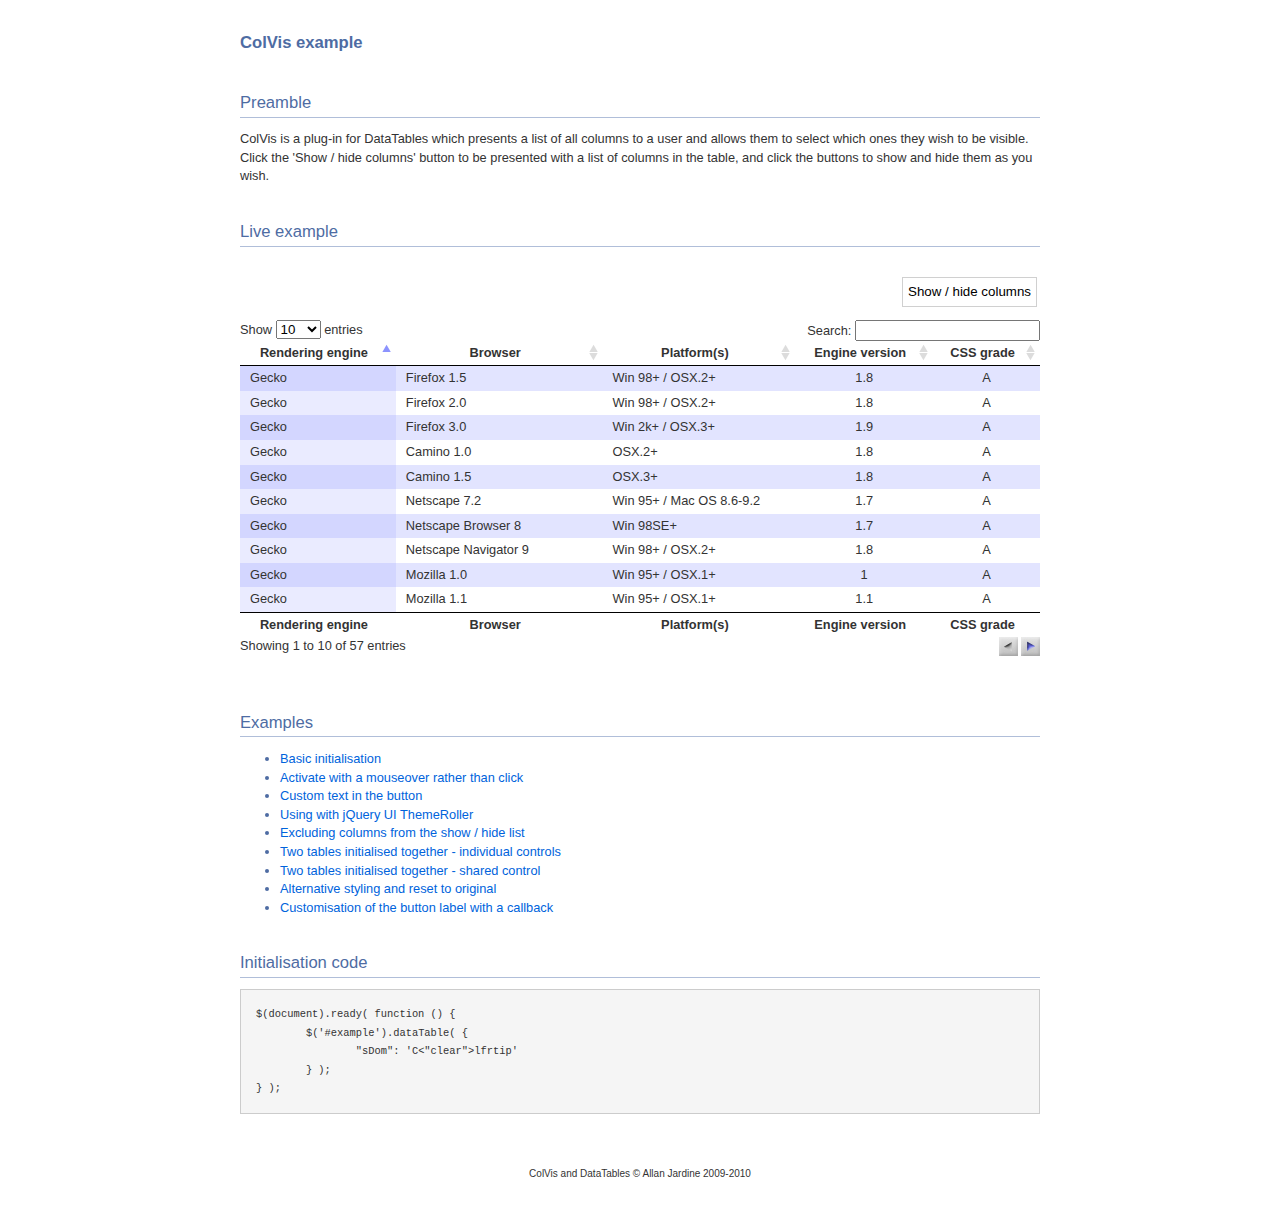
<file: libraries/datatables/extras/ColVis/index.html>
<!DOCTYPE HTML PUBLIC "-//W3C//DTD HTML 4.01//EN" "http://www.w3.org/TR/html4/strict.dtd">
<html>
	<head>
		<meta http-equiv="content-type" content="text/html; charset=utf-8">
		<link rel="shortcut icon" type="image/ico" href="http://www.sprymedia.co.uk/media/images/favicon.ico">
		
		<title>ColVis example</title>
		<style type="text/css" title="currentStyle">
			@import "../../media/css/demo_page.css";
			@import "../../media/css/demo_table.css";
			@import "media/css/ColVis.css";
		</style>
		<script type="text/javascript" charset="utf-8" src="../../media/js/jquery.js"></script>
		<script type="text/javascript" charset="utf-8" src="../../media/js/jquery.dataTables.js"></script>
		<script type="text/javascript" charset="utf-8" src="media/js/ColVis.js"></script>
		<script type="text/javascript" charset="utf-8">
			$(document).ready( function () {
				$('#example').dataTable( {
					"sDom": 'C<"clear">lfrtip'
				} );
			} );
		</script>
	</head>
	<body id="dt_example">
		<div id="container">
			<div class="full_width big">
				ColVis example
			</div>
			
			<h1>Preamble</h1>
			<p>ColVis is a plug-in for DataTables which presents a list of all columns to a user and allows them to select which ones they wish to be visible. Click the 'Show / hide columns' button to be presented with a list of columns in the table, and click the buttons to show and hide them as you wish.</p>
			
			<h1>Live example</h1>
			<form>
			<div id="demo">
<table cellpadding="0" cellspacing="0" border="0" class="display" id="example">
	<thead>
		<tr>
			<th>Rendering engine</th>
			<th>Browser</th>
			<th>Platform(s)</th>
			<th>Engine version</th>
			<th>CSS grade</th>
		</tr>
	</thead>
	<tfoot>
		<tr>
			<th>Rendering engine</th>
			<th>Browser</th>
			<th>Platform(s)</th>
			<th>Engine version</th>
			<th>CSS grade</th>
		</tr>
	</tfoot>
	<tbody>
		<tr class="odd_gradeX">
			<td>Trident</td>
			<td>Internet Explorer 4.0</td>
			<td>Win 95+ (Entity: &amp;)</td>
			<td class="center">4</td>
			<td class="center">X</td>
		</tr>
		<tr class="even_gradeC">
			<td>Trident</td>
			<td>Internet Explorer 5.0</td>
			<td>Win 95+</td>
			<td class="center">5</td>
			<td class="center">C</td>
		</tr>
		<tr class="odd_gradeA">
			<td>Trident</td>
			<td>Internet Explorer 5.5</td>
			<td>Win 95+</td>
			<td class="center">5.5</td>
			<td class="center">A</td>
		</tr>
		<tr class="even_gradeA">
			<td>Trident</td>
			<td>Internet Explorer 6</td>
			<td>Win 98+</td>
			<td class="center">6</td>
			<td class="center">A</td>
		</tr>
		<tr class="odd_gradeA">
			<td>Trident</td>
			<td>Internet Explorer 7</td>
			<td>Win XP SP2+</td>
			<td class="center">7</td>
			<td class="center">A</td>
		</tr>
		<tr class="even_gradeA">
			<td>Trident</td>
			<td>AOL browser (AOL desktop)</td>
			<td>Win XP</td>
			<td class="center">6</td>
			<td class="center">A</td>
		</tr>
		<tr class="odd_gradeA">
			<td>Gecko (UTF-8: $¢€)</td>
			<td>Firefox 1.0</td>
			<td>Win 98+ / OSX.2+</td>
			<td class="center">1.7</td>
			<td class="center">A</td>
		</tr>
		<tr class="even_gradeA">
			<td>Gecko</td>
			<td>Firefox 1.5</td>
			<td>Win 98+ / OSX.2+</td>
			<td class="center">1.8</td>
			<td class="center">A</td>
		</tr>
		<tr class="odd_gradeA">
			<td>Gecko</td>
			<td>Firefox 2.0</td>
			<td>Win 98+ / OSX.2+</td>
			<td class="center">1.8</td>
			<td class="center">A</td>
		</tr>
		<tr class="even_gradeA">
			<td>Gecko</td>
			<td>Firefox 3.0</td>
			<td>Win 2k+ / OSX.3+</td>
			<td class="center">1.9</td>
			<td class="center">A</td>
		</tr>
		<tr class="odd_gradeA">
			<td>Gecko</td>
			<td>Camino 1.0</td>
			<td>OSX.2+</td>
			<td class="center">1.8</td>
			<td class="center">A</td>
		</tr>
		<tr class="even_gradeA">
			<td>Gecko</td>
			<td>Camino 1.5</td>
			<td>OSX.3+</td>
			<td class="center">1.8</td>
			<td class="center">A</td>
		</tr>
		<tr class="odd_gradeA">
			<td>Gecko</td>
			<td>Netscape 7.2</td>
			<td>Win 95+ / Mac OS 8.6-9.2</td>
			<td class="center">1.7</td>
			<td class="center">A</td>
		</tr>
		<tr class="even_gradeA">
			<td>Gecko</td>
			<td>Netscape Browser 8</td>
			<td>Win 98SE+</td>
			<td class="center">1.7</td>
			<td class="center">A</td>
		</tr>
		<tr class="odd_gradeA">
			<td>Gecko</td>
			<td>Netscape Navigator 9</td>
			<td>Win 98+ / OSX.2+</td>
			<td class="center">1.8</td>
			<td class="center">A</td>
		</tr>
		<tr class="even_gradeA">
			<td>Gecko</td>
			<td>Mozilla 1.0</td>
			<td>Win 95+ / OSX.1+</td>
			<td class="center">1</td>
			<td class="center">A</td>
		</tr>
		<tr class="odd_gradeA">
			<td>Gecko</td>
			<td>Mozilla 1.1</td>
			<td>Win 95+ / OSX.1+</td>
			<td class="center">1.1</td>
			<td class="center">A</td>
		</tr>
		<tr class="even_gradeA">
			<td>Gecko</td>
			<td>Mozilla 1.2</td>
			<td>Win 95+ / OSX.1+</td>
			<td class="center">1.2</td>
			<td class="center">A</td>
		</tr>
		<tr class="odd_gradeA">
			<td>Gecko</td>
			<td>Mozilla 1.3</td>
			<td>Win 95+ / OSX.1+</td>
			<td class="center">1.3</td>
			<td class="center">A</td>
		</tr>
		<tr class="even_gradeA">
			<td>Gecko</td>
			<td>Mozilla 1.4</td>
			<td>Win 95+ / OSX.1+</td>
			<td class="center">1.4</td>
			<td class="center">A</td>
		</tr>
		<tr class="odd_gradeA">
			<td>Gecko</td>
			<td>Mozilla 1.5</td>
			<td>Win 95+ / OSX.1+</td>
			<td class="center">1.5</td>
			<td class="center">A</td>
		</tr>
		<tr class="even_gradeA">
			<td>Gecko</td>
			<td>Mozilla 1.6</td>
			<td>Win 95+ / OSX.1+</td>
			<td class="center">1.6</td>
			<td class="center">A</td>
		</tr>
		<tr class="odd_gradeA">
			<td>Gecko</td>
			<td>Mozilla 1.7</td>
			<td>Win 98+ / OSX.1+</td>
			<td class="center">1.7</td>
			<td class="center">A</td>
		</tr>
		<tr class="even_gradeA">
			<td>Gecko</td>
			<td>Mozilla 1.8</td>
			<td>Win 98+ / OSX.1+</td>
			<td class="center">1.8</td>
			<td class="center">A</td>
		</tr>
		<tr class="odd_gradeA">
			<td>Gecko</td>
			<td>Seamonkey 1.1</td>
			<td>Win 98+ / OSX.2+</td>
			<td class="center">1.8</td>
			<td class="center">A</td>
		</tr>
		<tr class="even_gradeA">
			<td>Gecko</td>
			<td>Epiphany 2.20</td>
			<td>Gnome</td>
			<td class="center">1.8</td>
			<td class="center">A</td>
		</tr>
		<tr class="odd_gradeA">
			<td>Webkit</td>
			<td>Safari 1.2</td>
			<td>OSX.3</td>
			<td class="center">125.5</td>
			<td class="center">A</td>
		</tr>
		<tr class="even_gradeA">
			<td>Webkit</td>
			<td>Safari 1.3</td>
			<td>OSX.3</td>
			<td class="center">312.8</td>
			<td class="center">A</td>
		</tr>
		<tr class="odd_gradeA">
			<td>Webkit</td>
			<td>Safari 2.0</td>
			<td>OSX.4+</td>
			<td class="center">419.3</td>
			<td class="center">A</td>
		</tr>
		<tr class="even_gradeA">
			<td>Webkit</td>
			<td>Safari 3.0</td>
			<td>OSX.4+</td>
			<td class="center">522.1</td>
			<td class="center">A</td>
		</tr>
		<tr class="odd_gradeA">
			<td>Webkit</td>
			<td>OmniWeb 5.5</td>
			<td>OSX.4+</td>
			<td class="center">420</td>
			<td class="center">A</td>
		</tr>
		<tr class="even_gradeA">
			<td>Webkit</td>
			<td>iPod Touch / iPhone</td>
			<td>iPod</td>
			<td class="center">420.1</td>
			<td class="center">A</td>
		</tr>
		<tr class="odd_gradeA">
			<td>Webkit</td>
			<td>S60</td>
			<td>S60</td>
			<td class="center">413</td>
			<td class="center">A</td>
		</tr>
		<tr class="even_gradeA">
			<td>Presto</td>
			<td>Opera 7.0</td>
			<td>Win 95+ / OSX.1+</td>
			<td class="center">-</td>
			<td class="center">A</td>
		</tr>
		<tr class="odd_gradeA">
			<td>Presto</td>
			<td>Opera 7.5</td>
			<td>Win 95+ / OSX.2+</td>
			<td class="center">-</td>
			<td class="center">A</td>
		</tr>
		<tr class="even_gradeA">
			<td>Presto</td>
			<td>Opera 8.0</td>
			<td>Win 95+ / OSX.2+</td>
			<td class="center">-</td>
			<td class="center">A</td>
		</tr>
		<tr class="odd_gradeA">
			<td>Presto</td>
			<td>Opera 8.5</td>
			<td>Win 95+ / OSX.2+</td>
			<td class="center">-</td>
			<td class="center">A</td>
		</tr>
		<tr class="even_gradeA">
			<td>Presto</td>
			<td>Opera 9.0</td>
			<td>Win 95+ / OSX.3+</td>
			<td class="center">-</td>
			<td class="center">A</td>
		</tr>
		<tr class="odd_gradeA">
			<td>Presto</td>
			<td>Opera 9.2</td>
			<td>Win 88+ / OSX.3+</td>
			<td class="center">-</td>
			<td class="center">A</td>
		</tr>
		<tr class="even_gradeA">
			<td>Presto</td>
			<td>Opera 9.5</td>
			<td>Win 88+ / OSX.3+</td>
			<td class="center">-</td>
			<td class="center">A</td>
		</tr>
		<tr class="odd_gradeA">
			<td>Presto</td>
			<td>Opera for Wii</td>
			<td>Wii</td>
			<td class="center">-</td>
			<td class="center">A</td>
		</tr>
		<tr class="even_gradeA">
			<td>Presto</td>
			<td>Nokia N800</td>
			<td>N800</td>
			<td class="center">-</td>
			<td class="center">A</td>
		</tr>
		<tr class="odd_gradeA">
			<td>Presto</td>
			<td>Nintendo DS browser</td>
			<td>Nintendo DS</td>
			<td class="center">8.5</td>
			<td class="center">C/A<sup>1</sup></td>
		</tr>
		<tr class="even_gradeC">
			<td>KHTML</td>
			<td>Konqureror 3.1</td>
			<td>KDE 3.1</td>
			<td class="center">3.1</td>
			<td class="center">C</td>
		</tr>
		<tr class="odd_gradeA">
			<td>KHTML</td>
			<td>Konqureror 3.3</td>
			<td>KDE 3.3</td>
			<td class="center">3.3</td>
			<td class="center">A</td>
		</tr>
		<tr class="even_gradeA">
			<td>KHTML</td>
			<td>Konqureror 3.5</td>
			<td>KDE 3.5</td>
			<td class="center">3.5</td>
			<td class="center">A</td>
		</tr>
		<tr class="odd_gradeX">
			<td>Tasman</td>
			<td>Internet Explorer 4.5</td>
			<td>Mac OS 8-9</td>
			<td class="center">-</td>
			<td class="center">X</td>
		</tr>
		<tr class="even_gradeC">
			<td>Tasman</td>
			<td>Internet Explorer 5.1</td>
			<td>Mac OS 7.6-9</td>
			<td class="center">1</td>
			<td class="center">C</td>
		</tr>
		<tr class="odd_gradeC">
			<td>Tasman</td>
			<td>Internet Explorer 5.2</td>
			<td>Mac OS 8-X</td>
			<td class="center">1</td>
			<td class="center">C</td>
		</tr>
		<tr class="even_gradeA">
			<td>Misc</td>
			<td>NetFront 3.1</td>
			<td>Embedded devices</td>
			<td class="center">-</td>
			<td class="center">C</td>
		</tr>
		<tr class="odd_gradeA">
			<td>Misc</td>
			<td>NetFront 3.4</td>
			<td>Embedded devices</td>
			<td class="center">-</td>
			<td class="center">A</td>
		</tr>
		<tr class="even_gradeX">
			<td>Misc</td>
			<td>Dillo 0.8</td>
			<td>Embedded devices</td>
			<td class="center">-</td>
			<td class="center">X</td>
		</tr>
		<tr class="odd_gradeX">
			<td>Misc</td>
			<td>Links</td>
			<td>Text only</td>
			<td class="center">-</td>
			<td class="center">X</td>
		</tr>
		<tr class="even_gradeX">
			<td>Misc</td>
			<td>Lynx</td>
			<td>Text only</td>
			<td class="center">-</td>
			<td class="center">X</td>
		</tr>
		<tr class="odd_gradeC">
			<td>Misc</td>
			<td>IE Mobile</td>
			<td>Windows Mobile 6</td>
			<td class="center">-</td>
			<td class="center">C</td>
		</tr>
		<tr class="even_gradeC">
			<td>Misc</td>
			<td>PSP browser</td>
			<td>PSP</td>
			<td class="center">-</td>
			<td class="center">C</td>
		</tr>
		<tr class="odd_gradeU">
			<td>Other browsers</td>
			<td>All others</td>
			<td>-</td>
			<td class="center">-</td>
			<td class="center">U</td>
		</tr>
	</tbody>
</table>
			</div>
		</form>
			<div class="spacer"></div>
			
			
			<h1>Examples</h1>
			<ul>
				<li><a href="index.html">Basic initialisation</a></li>
				<li><a href="mouseover.html">Activate with a mouseover rather than click</a></li>
				<li><a href="text.html">Custom text in the button</a></li>
				<li><a href="theme.html">Using with jQuery UI ThemeRoller</a></li>
				<li><a href="exclude_columns.html">Excluding columns from the show / hide list</a></li>
				<li><a href="two_tables.html">Two tables initialised together - individual controls</a></li>
				<li><a href="two_tables_identical.html">Two tables initialised together - shared control</a></li>
				<li><a href="style.html">Alternative styling and reset to original</a></li>
				<li><a href="title_callback.html">Customisation of the button label with a callback</a></li>
			</ul>
			
			
			<h1>Initialisation code</h1>
			<pre>$(document).ready( function () {
	$('#example').dataTable( {
		"sDom": 'C&lt;"clear"&gt;lfrtip'
	} );
} );</pre>
			
			<div id="footer" style="text-align:center;">
				<span style="font-size:10px;">
					ColVis and DataTables &copy; Allan Jardine 2009-2010
				</span>
			</div>
		</div>
	</body>
</html>
</file>
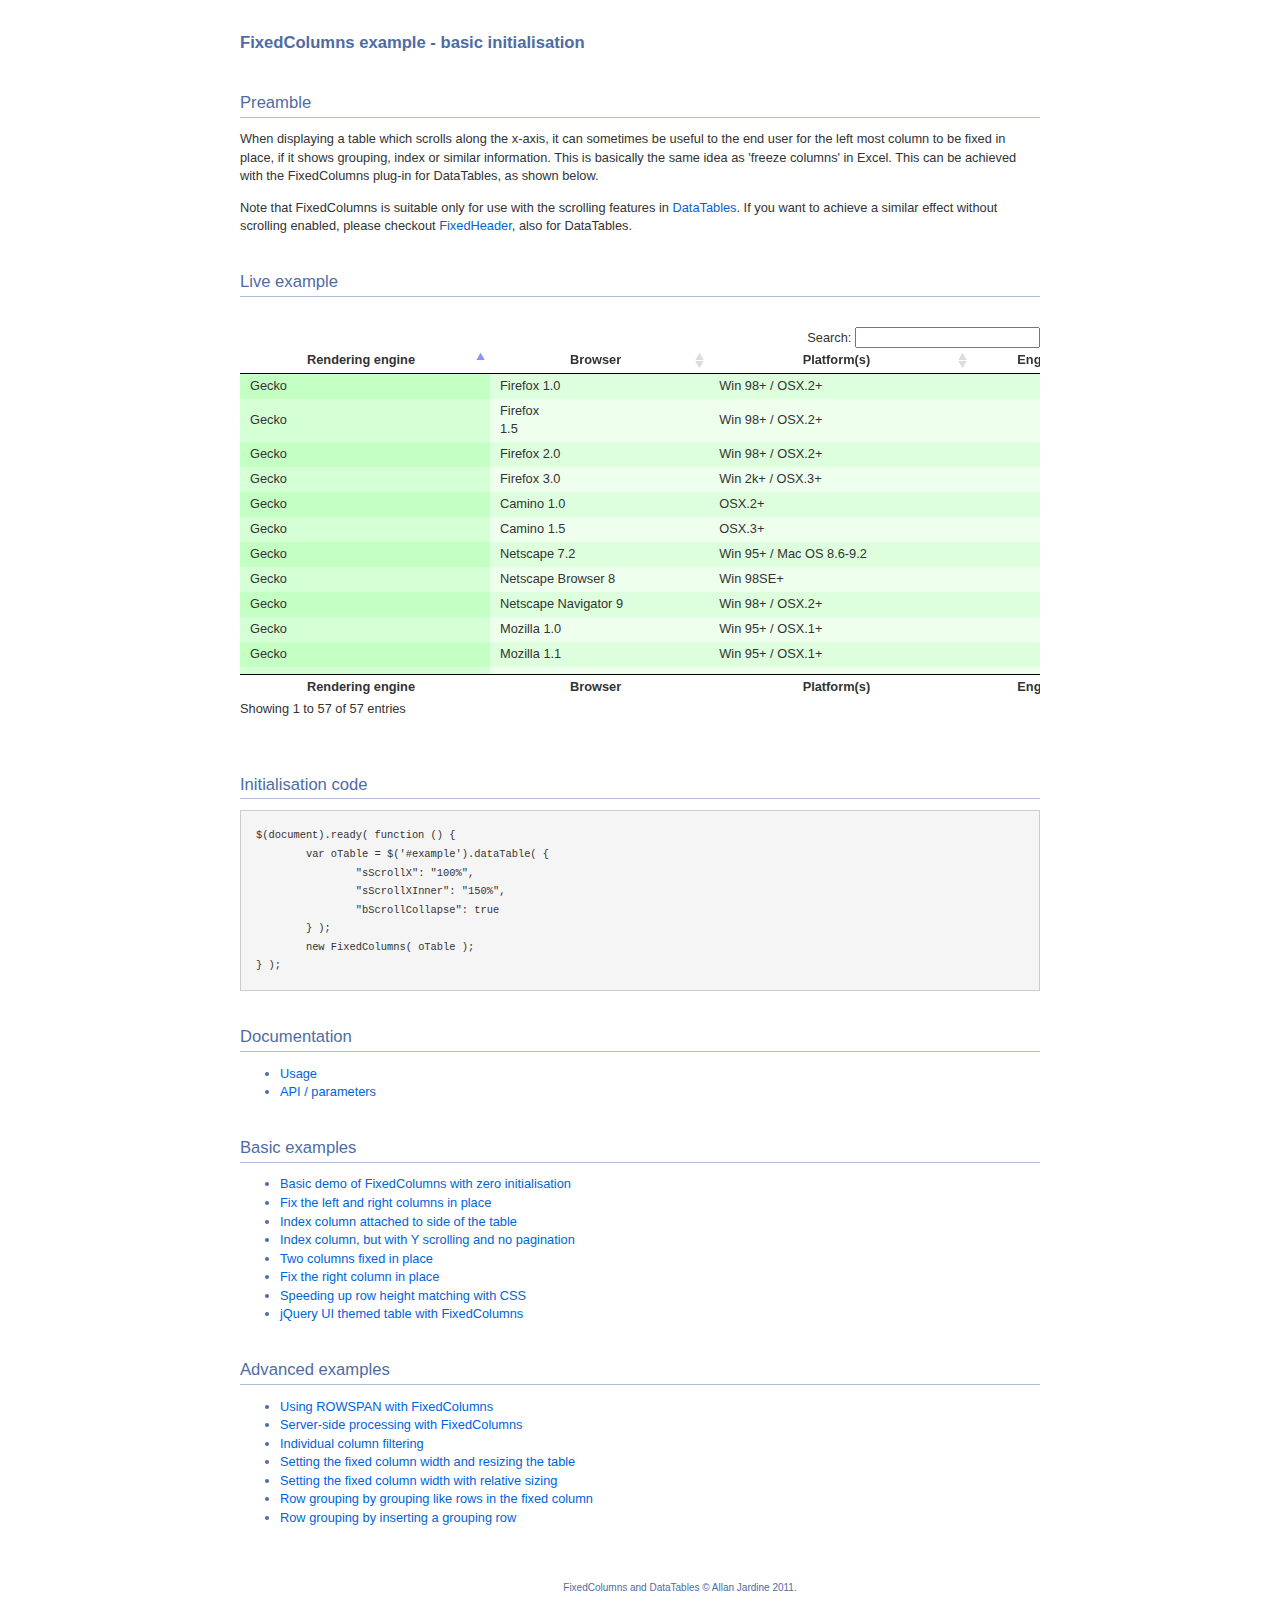
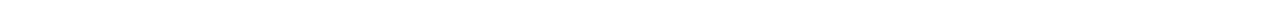
<file: libraries/datatables/extras/FixedColumns/index.html>
<!DOCTYPE HTML PUBLIC "-//W3C//DTD HTML 4.01//EN" "http://www.w3.org/TR/html4/strict.dtd">
<html>
	<head>
		<meta http-equiv="content-type" content="text/html; charset=utf-8">
		<link rel="shortcut icon" type="image/ico" href="http://www.sprymedia.co.uk/media/images/favicon.ico">
		
		<title>FixedColumns example</title>
		<style type="text/css" title="currentStyle">
			@import "../../media/css/demo_page.css";
			@import "../../media/css/demo_table.css";
		</style>
		<script type="text/javascript" charset="utf-8" src="../../media/js/jquery.js"></script>
		<script type="text/javascript" charset="utf-8" src="../../media/js/jquery.dataTables.js"></script>
		<script type="text/javascript" charset="utf-8" src="media/js/FixedColumns.js"></script>
		<script type="text/javascript" charset="utf-8">
			$(document).ready( function () {
				var oTable = $('#example').dataTable( {
					"sScrollY": "300px",
					"sScrollX": "100%",
					"sScrollXInner": "150%",
					"bScrollCollapse": true,
					"bPaginate": false
				} );
				new FixedColumns( oTable );
			} );
		</script>
	</head>
	<body id="dt_example">
		<div id="container">
			<div class="full_width big">
				FixedColumns example - basic initialisation
			</div>
			
			<h1>Preamble</h1>
			<p>When displaying a table which scrolls along the x-axis, it can sometimes be useful to the end user for the left most column to be fixed in place, if it shows grouping, index or similar information. This is basically the same idea as 'freeze columns' in Excel. This can be achieved with the FixedColumns plug-in for DataTables, as shown below.</p>
			<p>Note that FixedColumns is suitable only for use with the scrolling features in <a href="http://datatables.net">DataTables</a>. If you want to achieve a similar effect without scrolling enabled, please checkout <a href="http://datatables.net/plug-ins">FixedHeader</a>, also for DataTables.</p>
			
			<h1>Live example</h1>
			<div id="demo">
<table cellpadding="0" cellspacing="0" border="0" class="display" id="example">
	<thead>
		<tr>
			<th>Rendering engine</th>
			<th>Browser</th>
			<th>Platform(s)</th>
			<th>Engine version</th>
			<th>CSS grade</th>
		</tr>
	</thead>
	<tfoot>
		<tr>
			<th>Rendering engine</th>
			<th>Browser</th>
			<th>Platform(s)</th>
			<th>Engine version</th>
			<th>CSS grade</th>
		</tr>
	</tfoot>
	<tbody>
		<tr class="gradeX">
			<td>Trident</td>
			<td>Internet
				 Explorer 4.0</td>
			<td>Win 95+</td>
			<td class="center">4</td>
			<td class="center">X</td>
		</tr>
		<tr class="gradeC">
			<td>Trident</td>
			<td>Internet
				 Explorer 5.0</td>
			<td>Win 95+</td>
			<td class="center">5</td>
			<td class="center">C</td>
		</tr>
		<tr class="gradeA">
			<td>Trident</td>
			<td>Internet
				 Explorer 5.5</td>
			<td>Win 95+</td>
			<td class="center">5.5</td>
			<td class="center">A</td>
		</tr>
		<tr class="gradeA">
			<td>Trident</td>
			<td>Internet
				 Explorer 6</td>
			<td>Win 98+</td>
			<td class="center">6</td>
			<td class="center">A</td>
		</tr>
		<tr class="gradeA">
			<td>Trident</td>
			<td>Internet Explorer 7</td>
			<td>Win XP SP2+</td>
			<td class="center">7</td>
			<td class="center">A</td>
		</tr>
		<tr class="gradeA">
			<td>Trident</td>
			<td>AOL browser (AOL desktop)</td>
			<td>Win XP</td>
			<td class="center">6</td>
			<td class="center">A</td>
		</tr>
		<tr class="gradeA">
			<td>Gecko</td>
			<td>Firefox 1.0</td>
			<td>Win 98+ / OSX.2+</td>
			<td class="center">1.7</td>
			<td class="center">A</td>
		</tr>
		<tr class="gradeA">
			<td>Gecko</td>
			<td>Firefox <br>1.5</td>
			<td>Win 98+ / OSX.2+</td>
			<td class="center">1.8</td>
			<td class="center">A</td>
		</tr>
		<tr class="gradeA">
			<td>Gecko</td>
			<td>Firefox 2.0</td>
			<td>Win 98+ / OSX.2+</td>
			<td class="center">1.8</td>
			<td class="center">A</td>
		</tr>
		<tr class="gradeA">
			<td>Gecko</td>
			<td>Firefox 3.0</td>
			<td>Win 2k+ / OSX.3+</td>
			<td class="center">1.9</td>
			<td class="center">A</td>
		</tr>
		<tr class="gradeA">
			<td>Gecko</td>
			<td>Camino 1.0</td>
			<td>OSX.2+</td>
			<td class="center">1.8</td>
			<td class="center">A</td>
		</tr>
		<tr class="gradeA">
			<td>Gecko</td>
			<td>Camino 1.5</td>
			<td>OSX.3+</td>
			<td class="center">1.8</td>
			<td class="center">A</td>
		</tr>
		<tr class="gradeA">
			<td>Gecko</td>
			<td>Netscape 7.2</td>
			<td>Win 95+ / Mac OS 8.6-9.2</td>
			<td class="center">1.7</td>
			<td class="center">A</td>
		</tr>
		<tr class="gradeA">
			<td>Gecko</td>
			<td>Netscape Browser 8</td>
			<td>Win 98SE+</td>
			<td class="center">1.7</td>
			<td class="center">A</td>
		</tr>
		<tr class="gradeA">
			<td>Gecko</td>
			<td>Netscape Navigator 9</td>
			<td>Win 98+ / OSX.2+</td>
			<td class="center">1.8</td>
			<td class="center">A</td>
		</tr>
		<tr class="gradeA">
			<td>Gecko</td>
			<td>Mozilla 1.0</td>
			<td>Win 95+ / OSX.1+</td>
			<td class="center">1</td>
			<td class="center">A</td>
		</tr>
		<tr class="gradeA">
			<td>Gecko</td>
			<td>Mozilla 1.1</td>
			<td>Win 95+ / OSX.1+</td>
			<td class="center">1.1</td>
			<td class="center">A</td>
		</tr>
		<tr class="gradeA">
			<td>Gecko</td>
			<td>Mozilla 1.2</td>
			<td>Win 95+ / OSX.1+</td>
			<td class="center">1.2</td>
			<td class="center">A</td>
		</tr>
		<tr class="gradeA">
			<td>Gecko</td>
			<td>Mozilla 1.3</td>
			<td>Win 95+ / OSX.1+</td>
			<td class="center">1.3</td>
			<td class="center">A</td>
		</tr>
		<tr class="gradeA">
			<td>Gecko</td>
			<td>Mozilla 1.4</td>
			<td>Win 95+ / OSX.1+</td>
			<td class="center">1.4</td>
			<td class="center">A</td>
		</tr>
		<tr class="gradeA">
			<td>Gecko</td>
			<td>Mozilla 1.5</td>
			<td>Win 95+ / OSX.1+</td>
			<td class="center">1.5</td>
			<td class="center">A</td>
		</tr>
		<tr class="gradeA">
			<td>Gecko</td>
			<td>Mozilla 1.6</td>
			<td>Win 95+ / OSX.1+</td>
			<td class="center">1.6</td>
			<td class="center">A</td>
		</tr>
		<tr class="gradeA">
			<td>Gecko</td>
			<td>Mozilla 1.7</td>
			<td>Win 98+ / OSX.1+</td>
			<td class="center">1.7</td>
			<td class="center">A</td>
		</tr>
		<tr class="gradeA">
			<td>Gecko</td>
			<td>Mozilla 1.8</td>
			<td>Win 98+ / OSX.1+</td>
			<td class="center">1.8</td>
			<td class="center">A</td>
		</tr>
		<tr class="gradeA">
			<td>Gecko</td>
			<td>Seamonkey 1.1</td>
			<td>Win 98+ / OSX.2+</td>
			<td class="center">1.8</td>
			<td class="center">A</td>
		</tr>
		<tr class="gradeA">
			<td>Gecko</td>
			<td>Epiphany 2.20</td>
			<td>Gnome</td>
			<td class="center">1.8</td>
			<td class="center">A</td>
		</tr>
		<tr class="gradeA">
			<td>Webkit</td>
			<td>Safari 1.2</td>
			<td>OSX.3</td>
			<td class="center">125.5</td>
			<td class="center">A</td>
		</tr>
		<tr class="gradeA">
			<td>Webkit</td>
			<td>Safari 1.3</td>
			<td>OSX.3</td>
			<td class="center">312.8</td>
			<td class="center">A</td>
		</tr>
		<tr class="gradeA">
			<td>Webkit</td>
			<td>Safari 2.0</td>
			<td>OSX.4+</td>
			<td class="center">419.3</td>
			<td class="center">A</td>
		</tr>
		<tr class="gradeA">
			<td>Webkit</td>
			<td>Safari 3.0</td>
			<td>OSX.4+</td>
			<td class="center">522.1</td>
			<td class="center">A</td>
		</tr>
		<tr class="gradeA">
			<td>Webkit</td>
			<td>OmniWeb 5.5</td>
			<td>OSX.4+</td>
			<td class="center">420</td>
			<td class="center">A</td>
		</tr>
		<tr class="gradeA">
			<td>Webkit</td>
			<td>iPod Touch / iPhone</td>
			<td>iPod</td>
			<td class="center">420.1</td>
			<td class="center">A</td>
		</tr>
		<tr class="gradeA">
			<td>Webkit</td>
			<td>S60</td>
			<td>S60</td>
			<td class="center">413</td>
			<td class="center">A</td>
		</tr>
		<tr class="gradeA">
			<td>Presto</td>
			<td>Opera 7.0</td>
			<td>Win 95+ / OSX.1+</td>
			<td class="center">-</td>
			<td class="center">A</td>
		</tr>
		<tr class="gradeA">
			<td>Presto</td>
			<td>Opera 7.5</td>
			<td>Win 95+ / OSX.2+</td>
			<td class="center">-</td>
			<td class="center">A</td>
		</tr>
		<tr class="gradeA">
			<td>Presto</td>
			<td>Opera 8.0</td>
			<td>Win 95+ / OSX.2+</td>
			<td class="center">-</td>
			<td class="center">A</td>
		</tr>
		<tr class="gradeA">
			<td>Presto</td>
			<td>Opera 8.5</td>
			<td>Win 95+ / OSX.2+</td>
			<td class="center">-</td>
			<td class="center">A</td>
		</tr>
		<tr class="gradeA">
			<td>Presto</td>
			<td>Opera 9.0</td>
			<td>Win 95+ / OSX.3+</td>
			<td class="center">-</td>
			<td class="center">A</td>
		</tr>
		<tr class="gradeA">
			<td>Presto</td>
			<td>Opera 9.2</td>
			<td>Win 88+ / OSX.3+</td>
			<td class="center">-</td>
			<td class="center">A</td>
		</tr>
		<tr class="gradeA">
			<td>Presto</td>
			<td>Opera 9.5</td>
			<td>Win 88+ / OSX.3+</td>
			<td class="center">-</td>
			<td class="center">A</td>
		</tr>
		<tr class="gradeA">
			<td>Presto</td>
			<td>Opera for Wii</td>
			<td>Wii</td>
			<td class="center">-</td>
			<td class="center">A</td>
		</tr>
		<tr class="gradeA">
			<td>Presto</td>
			<td>Nokia N800</td>
			<td>N800</td>
			<td class="center">-</td>
			<td class="center">A</td>
		</tr>
		<tr class="gradeA">
			<td>Presto</td>
			<td>Nintendo DS browser</td>
			<td>Nintendo DS</td>
			<td class="center">8.5</td>
			<td class="center">C/A</td>
		</tr>
		<tr class="gradeC">
			<td>KHTML</td>
			<td>Konqureror 3.1</td>
			<td>KDE 3.1</td>
			<td class="center">3.1</td>
			<td class="center">C</td>
		</tr>
		<tr class="gradeA">
			<td>KHTML</td>
			<td>Konqureror 3.3</td>
			<td>KDE 3.3</td>
			<td class="center">3.3</td>
			<td class="center">A</td>
		</tr>
		<tr class="gradeA">
			<td>KHTML</td>
			<td>Konqureror 3.5</td>
			<td>KDE 3.5</td>
			<td class="center">3.5</td>
			<td class="center">A</td>
		</tr>
		<tr class="gradeX">
			<td>Tasman</td>
			<td>Internet Explorer 4.5</td>
			<td>Mac OS 8-9</td>
			<td class="center">-</td>
			<td class="center">X</td>
		</tr>
		<tr class="gradeC">
			<td>Tasman</td>
			<td>Internet Explorer 5.1</td>
			<td>Mac OS 7.6-9</td>
			<td class="center">1</td>
			<td class="center">C</td>
		</tr>
		<tr class="gradeC">
			<td>Tasman</td>
			<td>Internet Explorer 5.2</td>
			<td>Mac OS 8-X</td>
			<td class="center">1</td>
			<td class="center">C</td>
		</tr>
		<tr class="gradeA">
			<td>Misc</td>
			<td>NetFront 3.1</td>
			<td>Embedded devices</td>
			<td class="center">-</td>
			<td class="center">C</td>
		</tr>
		<tr class="gradeA">
			<td>Misc</td>
			<td>NetFront 3.4</td>
			<td>Embedded devices</td>
			<td class="center">-</td>
			<td class="center">A</td>
		</tr>
		<tr class="gradeX">
			<td>Misc</td>
			<td>Dillo 0.8</td>
			<td>Embedded devices</td>
			<td class="center">-</td>
			<td class="center">X</td>
		</tr>
		<tr class="gradeX">
			<td>Misc</td>
			<td>Links</td>
			<td>Text only</td>
			<td class="center">-</td>
			<td class="center">X</td>
		</tr>
		<tr class="gradeX">
			<td>Misc</td>
			<td>Lynx</td>
			<td>Text only</td>
			<td class="center">-</td>
			<td class="center">X</td>
		</tr>
		<tr class="gradeC">
			<td>Misc</td>
			<td>IE Mobile</td>
			<td>Windows Mobile 6</td>
			<td class="center">-</td>
			<td class="center">C</td>
		</tr>
		<tr class="gradeC">
			<td>Misc</td>
			<td>PSP browser</td>
			<td>PSP</td>
			<td class="center">-</td>
			<td class="center">C</td>
		</tr>
		<tr class="gradeU">
			<td>Other browsers</td>
			<td>All others</td>
			<td>-</td>
			<td class="center">-</td>
			<td class="center">U</td>
		</tr>
	</tbody>
</table>
			</div>
			<div class="spacer"></div>
			
			
			<h1>Initialisation code</h1>
			<pre>$(document).ready( function () {
	var oTable = $('#example').dataTable( {
		"sScrollX": "100%",
		"sScrollXInner": "150%",
		"bScrollCollapse": true
	} );
	new FixedColumns( oTable );
} );</pre>


			<h1>Documentation</h1>
			<ul>
				<li><a href="http://datatables.net/extras/fixedcolumns">Usage</a></li>
				<li><a href="http://datatables.net/docs/FixedColumns">API / parameters</a></li>
			</ul>

			<h1>Basic examples</h1>
			<ul>
				<li><a href="index.html">Basic demo of FixedColumns with zero initialisation</a></li>
				<li><a href="left_right_columns.html">Fix the left and right columns in place</a></li>
				<li><a href="index_column.html">Index column attached to side of the table</a></li>
				<li><a href="x_y_scrolling.html">Index column, but with Y scrolling and no pagination</a></li>
				<li><a href="two_columns.html">Two columns fixed in place</a></li>
				<li><a href="right_column.html">Fix the right column in place</a></li>
				<li><a href="css_size.html">Speeding up row height matching with CSS</a></li>
				<li><a href="themed.html">jQuery UI themed table with FixedColumns</a></li>
			</ul>
			
			<h1>Advanced examples</h1>
			<ul>
				<li><a href="rowspan.html">Using ROWSPAN with FixedColumns</a></li>
				<li><a href="server-side-processing.html">Server-side processing with FixedColumns</a></li>
				<li><a href="col_filter.html">Individual column filtering</a></li>
				<li><a href="scale_fixed.html">Setting the fixed column width and resizing the table</a></li>
				<li><a href="scale_relative.html">Setting the fixed column width with relative sizing</a></li>
				<li><a href="row_grouping_height.html">Row grouping by grouping like rows in the fixed column</a></li>
				<li><a href="row_grouping.html">Row grouping by inserting a grouping row</a></li>
			<ul>
			
			
			<div id="footer" style="text-align:center;">
				<span style="font-size:10px;">
					FixedColumns and DataTables &copy; Allan Jardine 2011.<br>
				</span>
			</div>
		</div>
	</body>
</html>
</file>
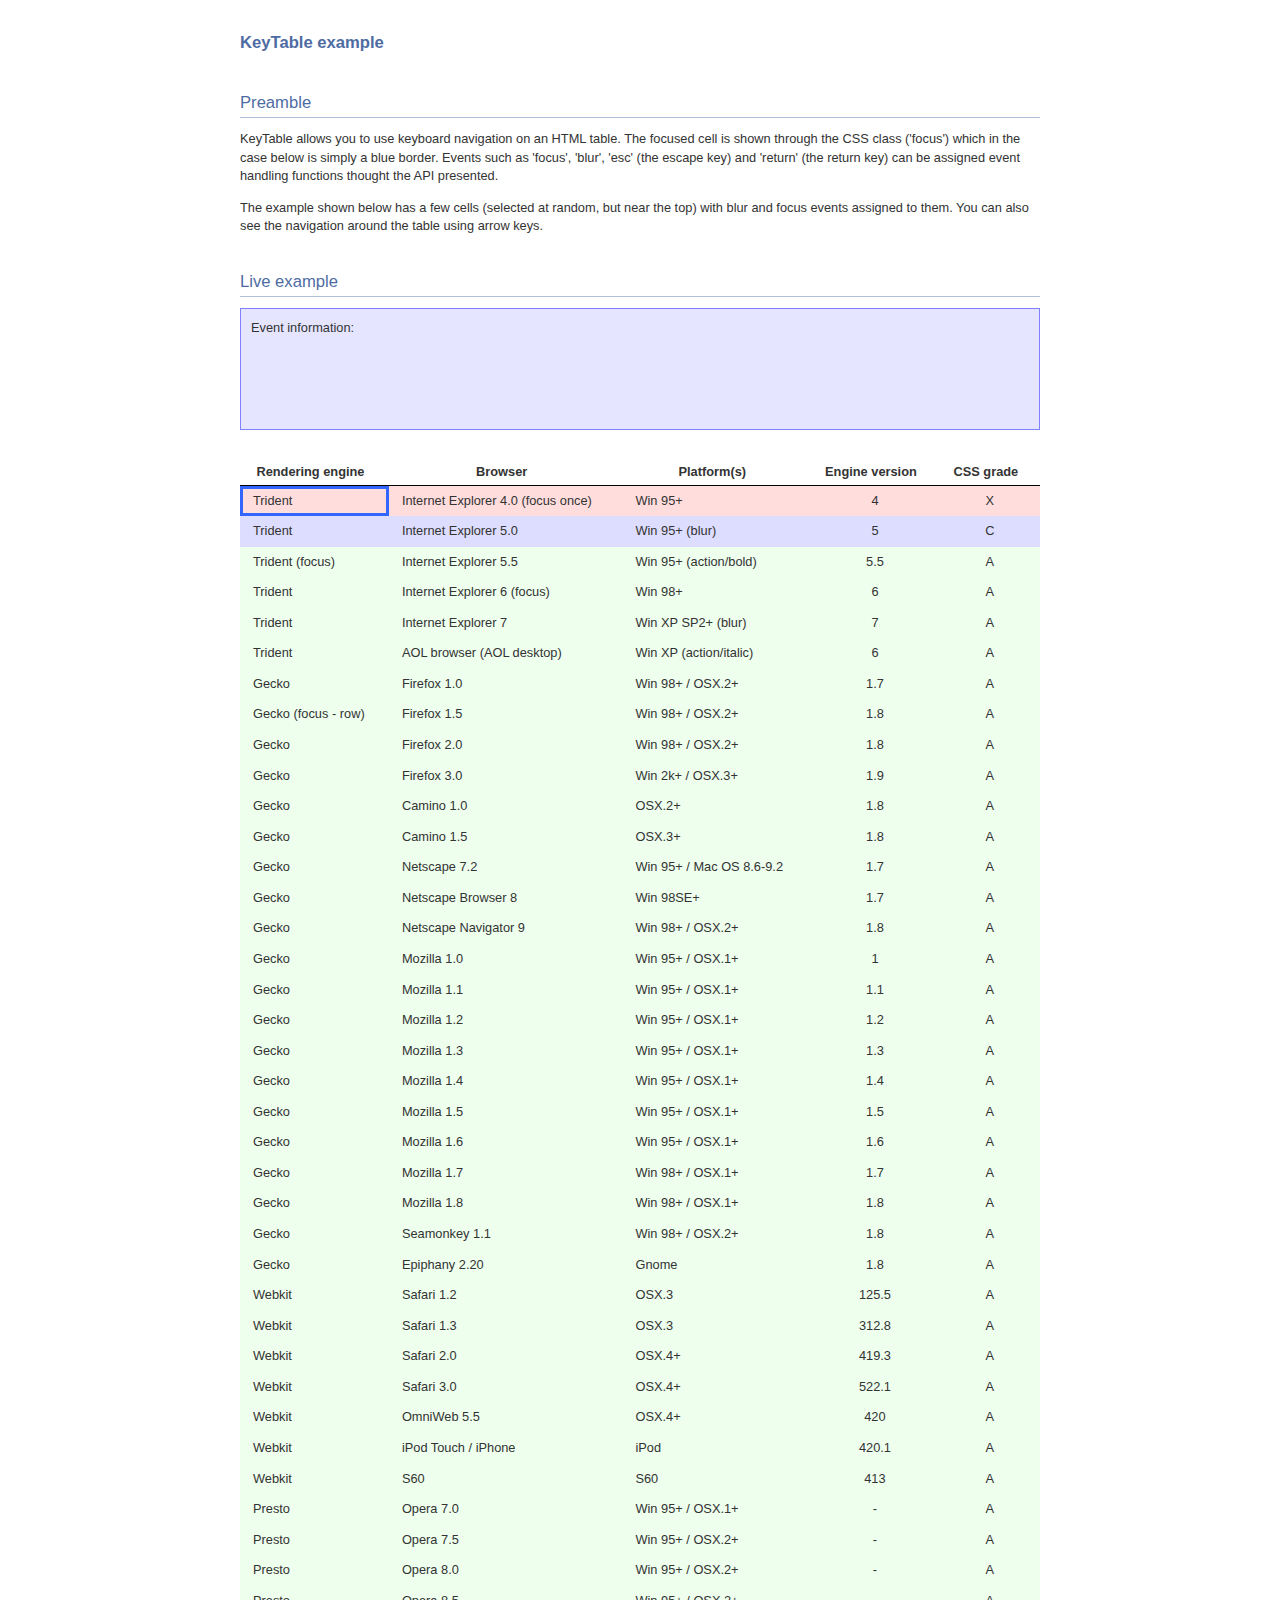
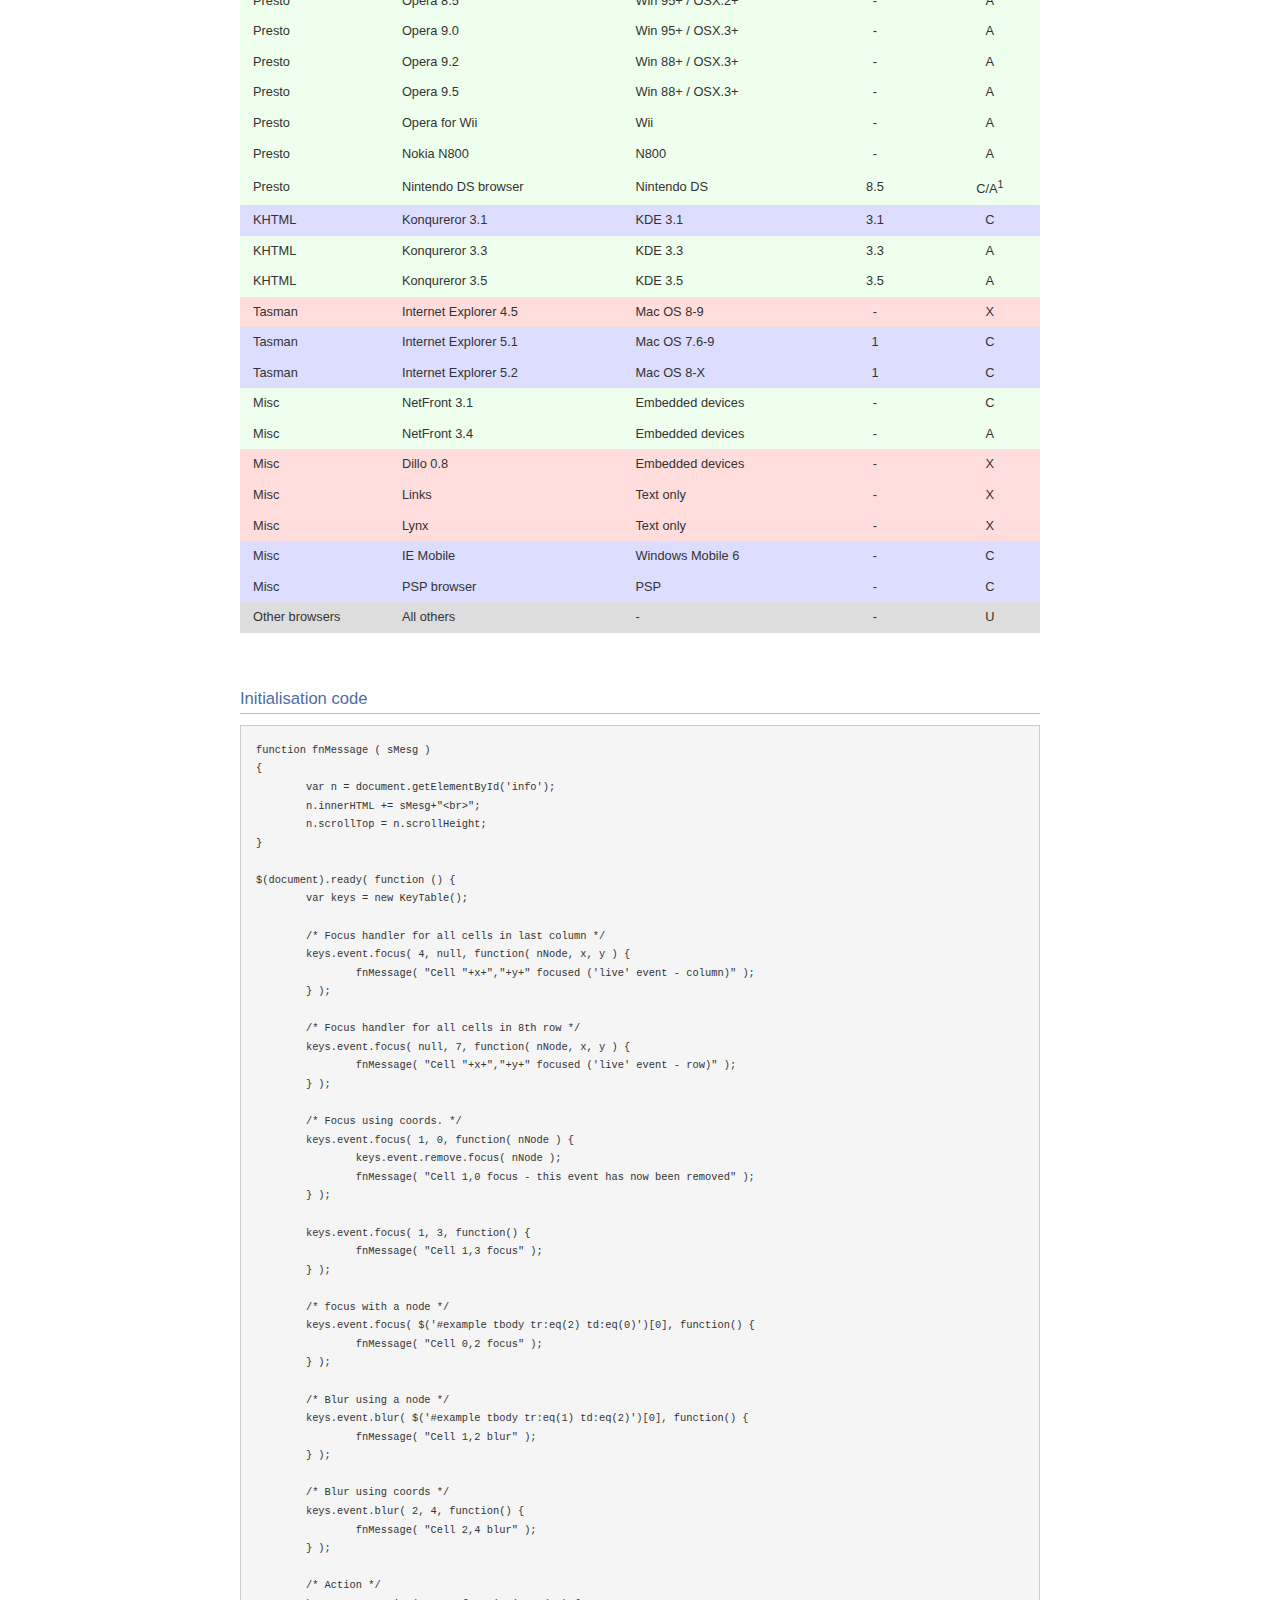
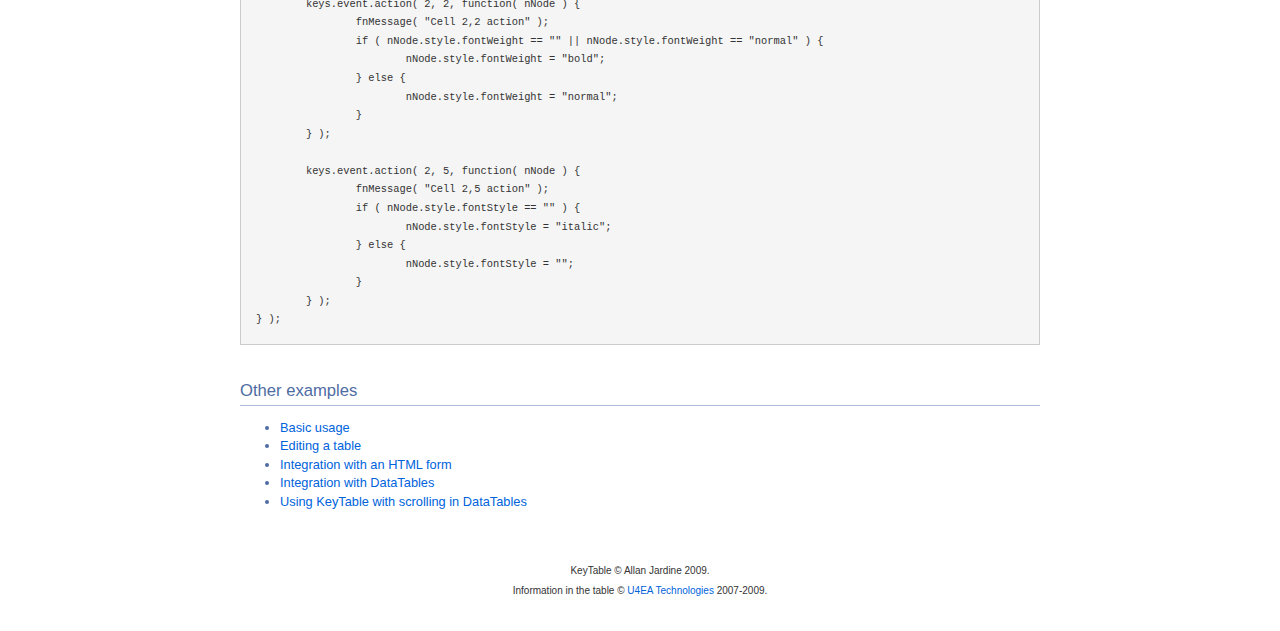
<file: libraries/datatables/extras/KeyTable/index.html>
<!DOCTYPE HTML PUBLIC "-//W3C//DTD HTML 4.01//EN" "http://www.w3.org/TR/html4/strict.dtd">
<html>
	<head>
		<meta http-equiv="content-type" content="text/html; charset=utf-8">
		<link rel="shortcut icon" type="image/ico" href="http://www.sprymedia.co.uk/media/images/favicon.ico">
		
		<title>KeyTables example</title>
		<style type="text/css" title="currentStyle">
			@import "../../media/css/demo_page.css";
			@import "../../media/css/demo_table.css";
		</style>
		<script type="text/javascript" charset="utf-8" src="../../media/js/jquery.js"></script>
		<script type="text/javascript" charset="utf-8" src="js/KeyTable.js"></script>
		<script type="text/javascript" charset="utf-8">
			function fnMessage ( sMesg )
			{
				var n = document.getElementById('info');
				n.innerHTML += sMesg+"<br>";
				n.scrollTop = n.scrollHeight;
			}
			
			$(document).ready( function () {
				var keys = new KeyTable();
				
				/* Focus handler for all cells in last column */
				keys.event.focus( 4, null, function( nNode, x, y ) {
					fnMessage( "Cell "+x+","+y+" focused ('live' event - column)" );
				} );
				
				/* Focus handler for all cells in 8th row */
				keys.event.focus( null, 7, function( nNode, x, y ) {
					fnMessage( "Cell "+x+","+y+" focused ('live' event - row)" );
				} );
				
				/* Focus using coords. */
				keys.event.focus( 1, 0, function( nNode ) {
					keys.event.remove.focus( nNode );
					fnMessage( "Cell 1,0 focus - this event has now been removed" );
				} );
				
				keys.event.focus( 1, 3, function() {
					fnMessage( "Cell 1,3 focus" );
				} );
				
				/* focus with a node */
				keys.event.focus( $('#example tbody tr:eq(2) td:eq(0)')[0], function() {
					fnMessage( "Cell 0,2 focus" );
				} );
				
				/* Blur using a node */
				keys.event.blur( $('#example tbody tr:eq(1) td:eq(2)')[0], function() {
					fnMessage( "Cell 1,2 blur" );
				} );
				
				/* Blur using coords */
				keys.event.blur( 2, 4, function() {
					fnMessage( "Cell 2,4 blur" );
				} );
				
				/* Action */
				keys.event.action( 2, 2, function( nNode ) {
					fnMessage( "Cell 2,2 action" );
					if ( nNode.style.fontWeight == "" || nNode.style.fontWeight == "normal" ) {
						nNode.style.fontWeight = "bold";
					} else {
						nNode.style.fontWeight = "normal";
					}
				} );
				
				keys.event.action( 2, 5, function( nNode ) {
					fnMessage( "Cell 2,5 action" );
					if ( nNode.style.fontStyle == "" ) {
						nNode.style.fontStyle = "italic";
					} else {
						nNode.style.fontStyle = "";
					}
				} );
			} );
		</script>
	</head>
	<body id="dt_example">
		<div id="container">
			<div class="full_width big">
				KeyTable example
			</div>
			
			<h1>Preamble</h1>
			<p>KeyTable allows you to use keyboard navigation on an HTML table. The focused cell is shown through the CSS class ('focus') which in the case below is simply a blue border. Events such as 'focus', 'blur', 'esc' (the escape key) and 'return' (the return key) can be assigned event handling functions thought the API presented.</p>
			<p>The example shown below has a few cells (selected at random, but near the top) with blur and focus events assigned to them. You can also see the navigation around the table using arrow keys.</p>
			
			<h1>Live example</h1>
			<div id="info" class="box">
				Event information:<br>
			</div>
			<div id="demo">
<table cellpadding="0" cellspacing="0" border="0" class="display KeyTable" id="example">
	<thead>
		<tr>
			<th>Rendering engine</th>
			<th>Browser</th>
			<th>Platform(s)</th>
			<th>Engine version</th>
			<th>CSS grade</th>
		</tr>
	</thead>
	<tbody>
		<tr class="gradeX">
			<td>Trident</td>
			<td>Internet Explorer 4.0 (focus once)</td>
			<td>Win 95+</td>
			<td class="center">4</td>
			<td class="center">X</td>
		</tr>
		<tr class="gradeC">
			<td>Trident</td>
			<td>Internet Explorer 5.0</td>
			<td>Win 95+ (blur)</td>
			<td class="center">5</td>
			<td class="center">C</td>
		</tr>
		<tr class="gradeA">
			<td>Trident (focus)</td>
			<td>Internet Explorer 5.5</td>
			<td>Win 95+ (action/bold)</td>
			<td class="center">5.5</td>
			<td class="center">A</td>
		</tr>
		<tr class="gradeA">
			<td>Trident</td>
			<td>Internet Explorer 6 (focus)</td>
			<td>Win 98+</td>
			<td class="center">6</td>
			<td class="center">A</td>
		</tr>
		<tr class="gradeA">
			<td>Trident</td>
			<td>Internet Explorer 7</td>
			<td>Win XP SP2+ (blur)</td>
			<td class="center">7</td>
			<td class="center">A</td>
		</tr>
		<tr class="gradeA">
			<td>Trident</td>
			<td>AOL browser (AOL desktop)</td>
			<td>Win XP (action/italic)</td>
			<td class="center">6</td>
			<td class="center">A</td>
		</tr>
		<tr class="gradeA">
			<td>Gecko</td>
			<td>Firefox 1.0</td>
			<td>Win 98+ / OSX.2+</td>
			<td class="center">1.7</td>
			<td class="center">A</td>
		</tr>
		<tr class="gradeA">
			<td>Gecko (focus - row)</td>
			<td>Firefox 1.5</td>
			<td>Win 98+ / OSX.2+</td>
			<td class="center">1.8</td>
			<td class="center">A</td>
		</tr>
		<tr class="gradeA">
			<td>Gecko</td>
			<td>Firefox 2.0</td>
			<td>Win 98+ / OSX.2+</td>
			<td class="center">1.8</td>
			<td class="center">A</td>
		</tr>
		<tr class="gradeA">
			<td>Gecko</td>
			<td>Firefox 3.0</td>
			<td>Win 2k+ / OSX.3+</td>
			<td class="center">1.9</td>
			<td class="center">A</td>
		</tr>
		<tr class="gradeA">
			<td>Gecko</td>
			<td>Camino 1.0</td>
			<td>OSX.2+</td>
			<td class="center">1.8</td>
			<td class="center">A</td>
		</tr>
		<tr class="gradeA">
			<td>Gecko</td>
			<td>Camino 1.5</td>
			<td>OSX.3+</td>
			<td class="center">1.8</td>
			<td class="center">A</td>
		</tr>
		<tr class="gradeA">
			<td>Gecko</td>
			<td>Netscape 7.2</td>
			<td>Win 95+ / Mac OS 8.6-9.2</td>
			<td class="center">1.7</td>
			<td class="center">A</td>
		</tr>
		<tr class="gradeA">
			<td>Gecko</td>
			<td>Netscape Browser 8</td>
			<td>Win 98SE+</td>
			<td class="center">1.7</td>
			<td class="center">A</td>
		</tr>
		<tr class="gradeA">
			<td>Gecko</td>
			<td>Netscape Navigator 9</td>
			<td>Win 98+ / OSX.2+</td>
			<td class="center">1.8</td>
			<td class="center">A</td>
		</tr>
		<tr class="gradeA">
			<td>Gecko</td>
			<td>Mozilla 1.0</td>
			<td>Win 95+ / OSX.1+</td>
			<td class="center">1</td>
			<td class="center">A</td>
		</tr>
		<tr class="gradeA">
			<td>Gecko</td>
			<td>Mozilla 1.1</td>
			<td>Win 95+ / OSX.1+</td>
			<td class="center">1.1</td>
			<td class="center">A</td>
		</tr>
		<tr class="gradeA">
			<td>Gecko</td>
			<td>Mozilla 1.2</td>
			<td>Win 95+ / OSX.1+</td>
			<td class="center">1.2</td>
			<td class="center">A</td>
		</tr>
		<tr class="gradeA">
			<td>Gecko</td>
			<td>Mozilla 1.3</td>
			<td>Win 95+ / OSX.1+</td>
			<td class="center">1.3</td>
			<td class="center">A</td>
		</tr>
		<tr class="gradeA">
			<td>Gecko</td>
			<td>Mozilla 1.4</td>
			<td>Win 95+ / OSX.1+</td>
			<td class="center">1.4</td>
			<td class="center">A</td>
		</tr>
		<tr class="gradeA">
			<td>Gecko</td>
			<td>Mozilla 1.5</td>
			<td>Win 95+ / OSX.1+</td>
			<td class="center">1.5</td>
			<td class="center">A</td>
		</tr>
		<tr class="gradeA">
			<td>Gecko</td>
			<td>Mozilla 1.6</td>
			<td>Win 95+ / OSX.1+</td>
			<td class="center">1.6</td>
			<td class="center">A</td>
		</tr>
		<tr class="gradeA">
			<td>Gecko</td>
			<td>Mozilla 1.7</td>
			<td>Win 98+ / OSX.1+</td>
			<td class="center">1.7</td>
			<td class="center">A</td>
		</tr>
		<tr class="gradeA">
			<td>Gecko</td>
			<td>Mozilla 1.8</td>
			<td>Win 98+ / OSX.1+</td>
			<td class="center">1.8</td>
			<td class="center">A</td>
		</tr>
		<tr class="gradeA">
			<td>Gecko</td>
			<td>Seamonkey 1.1</td>
			<td>Win 98+ / OSX.2+</td>
			<td class="center">1.8</td>
			<td class="center">A</td>
		</tr>
		<tr class="gradeA">
			<td>Gecko</td>
			<td>Epiphany 2.20</td>
			<td>Gnome</td>
			<td class="center">1.8</td>
			<td class="center">A</td>
		</tr>
		<tr class="gradeA">
			<td>Webkit</td>
			<td>Safari 1.2</td>
			<td>OSX.3</td>
			<td class="center">125.5</td>
			<td class="center">A</td>
		</tr>
		<tr class="gradeA">
			<td>Webkit</td>
			<td>Safari 1.3</td>
			<td>OSX.3</td>
			<td class="center">312.8</td>
			<td class="center">A</td>
		</tr>
		<tr class="gradeA">
			<td>Webkit</td>
			<td>Safari 2.0</td>
			<td>OSX.4+</td>
			<td class="center">419.3</td>
			<td class="center">A</td>
		</tr>
		<tr class="gradeA">
			<td>Webkit</td>
			<td>Safari 3.0</td>
			<td>OSX.4+</td>
			<td class="center">522.1</td>
			<td class="center">A</td>
		</tr>
		<tr class="gradeA">
			<td>Webkit</td>
			<td>OmniWeb 5.5</td>
			<td>OSX.4+</td>
			<td class="center">420</td>
			<td class="center">A</td>
		</tr>
		<tr class="gradeA">
			<td>Webkit</td>
			<td>iPod Touch / iPhone</td>
			<td>iPod</td>
			<td class="center">420.1</td>
			<td class="center">A</td>
		</tr>
		<tr class="gradeA">
			<td>Webkit</td>
			<td>S60</td>
			<td>S60</td>
			<td class="center">413</td>
			<td class="center">A</td>
		</tr>
		<tr class="gradeA">
			<td>Presto</td>
			<td>Opera 7.0</td>
			<td>Win 95+ / OSX.1+</td>
			<td class="center">-</td>
			<td class="center">A</td>
		</tr>
		<tr class="gradeA">
			<td>Presto</td>
			<td>Opera 7.5</td>
			<td>Win 95+ / OSX.2+</td>
			<td class="center">-</td>
			<td class="center">A</td>
		</tr>
		<tr class="gradeA">
			<td>Presto</td>
			<td>Opera 8.0</td>
			<td>Win 95+ / OSX.2+</td>
			<td class="center">-</td>
			<td class="center">A</td>
		</tr>
		<tr class="gradeA">
			<td>Presto</td>
			<td>Opera 8.5</td>
			<td>Win 95+ / OSX.2+</td>
			<td class="center">-</td>
			<td class="center">A</td>
		</tr>
		<tr class="gradeA">
			<td>Presto</td>
			<td>Opera 9.0</td>
			<td>Win 95+ / OSX.3+</td>
			<td class="center">-</td>
			<td class="center">A</td>
		</tr>
		<tr class="gradeA">
			<td>Presto</td>
			<td>Opera 9.2</td>
			<td>Win 88+ / OSX.3+</td>
			<td class="center">-</td>
			<td class="center">A</td>
		</tr>
		<tr class="gradeA">
			<td>Presto</td>
			<td>Opera 9.5</td>
			<td>Win 88+ / OSX.3+</td>
			<td class="center">-</td>
			<td class="center">A</td>
		</tr>
		<tr class="gradeA">
			<td>Presto</td>
			<td>Opera for Wii</td>
			<td>Wii</td>
			<td class="center">-</td>
			<td class="center">A</td>
		</tr>
		<tr class="gradeA">
			<td>Presto</td>
			<td>Nokia N800</td>
			<td>N800</td>
			<td class="center">-</td>
			<td class="center">A</td>
		</tr>
		<tr class="gradeA">
			<td>Presto</td>
			<td>Nintendo DS browser</td>
			<td>Nintendo DS</td>
			<td class="center">8.5</td>
			<td class="center">C/A<sup>1</sup></td>
		</tr>
		<tr class="gradeC">
			<td>KHTML</td>
			<td>Konqureror 3.1</td>
			<td>KDE 3.1</td>
			<td class="center">3.1</td>
			<td class="center">C</td>
		</tr>
		<tr class="gradeA">
			<td>KHTML</td>
			<td>Konqureror 3.3</td>
			<td>KDE 3.3</td>
			<td class="center">3.3</td>
			<td class="center">A</td>
		</tr>
		<tr class="gradeA">
			<td>KHTML</td>
			<td>Konqureror 3.5</td>
			<td>KDE 3.5</td>
			<td class="center">3.5</td>
			<td class="center">A</td>
		</tr>
		<tr class="gradeX">
			<td>Tasman</td>
			<td>Internet Explorer 4.5</td>
			<td>Mac OS 8-9</td>
			<td class="center">-</td>
			<td class="center">X</td>
		</tr>
		<tr class="gradeC">
			<td>Tasman</td>
			<td>Internet Explorer 5.1</td>
			<td>Mac OS 7.6-9</td>
			<td class="center">1</td>
			<td class="center">C</td>
		</tr>
		<tr class="gradeC">
			<td>Tasman</td>
			<td>Internet Explorer 5.2</td>
			<td>Mac OS 8-X</td>
			<td class="center">1</td>
			<td class="center">C</td>
		</tr>
		<tr class="gradeA">
			<td>Misc</td>
			<td>NetFront 3.1</td>
			<td>Embedded devices</td>
			<td class="center">-</td>
			<td class="center">C</td>
		</tr>
		<tr class="gradeA">
			<td>Misc</td>
			<td>NetFront 3.4</td>
			<td>Embedded devices</td>
			<td class="center">-</td>
			<td class="center">A</td>
		</tr>
		<tr class="gradeX">
			<td>Misc</td>
			<td>Dillo 0.8</td>
			<td>Embedded devices</td>
			<td class="center">-</td>
			<td class="center">X</td>
		</tr>
		<tr class="gradeX">
			<td>Misc</td>
			<td>Links</td>
			<td>Text only</td>
			<td class="center">-</td>
			<td class="center">X</td>
		</tr>
		<tr class="gradeX">
			<td>Misc</td>
			<td>Lynx</td>
			<td>Text only</td>
			<td class="center">-</td>
			<td class="center">X</td>
		</tr>
		<tr class="gradeC">
			<td>Misc</td>
			<td>IE Mobile</td>
			<td>Windows Mobile 6</td>
			<td class="center">-</td>
			<td class="center">C</td>
		</tr>
		<tr class="gradeC">
			<td>Misc</td>
			<td>PSP browser</td>
			<td>PSP</td>
			<td class="center">-</td>
			<td class="center">C</td>
		</tr>
		<tr class="gradeU">
			<td>Other browsers</td>
			<td>All others</td>
			<td>-</td>
			<td class="center">-</td>
			<td class="center">U</td>
		</tr>
	</tbody>
</table>
			</div>
			<div class="spacer"></div>
			
			
			<h1>Initialisation code</h1>
			<pre>function fnMessage ( sMesg )
{
	var n = document.getElementById('info');
	n.innerHTML += sMesg+"&lt;br&gt;";
	n.scrollTop = n.scrollHeight;
}

$(document).ready( function () {
	var keys = new KeyTable();
	
	/* Focus handler for all cells in last column */
	keys.event.focus( 4, null, function( nNode, x, y ) {
		fnMessage( "Cell "+x+","+y+" focused ('live' event - column)" );
	} );
	
	/* Focus handler for all cells in 8th row */
	keys.event.focus( null, 7, function( nNode, x, y ) {
		fnMessage( "Cell "+x+","+y+" focused ('live' event - row)" );
	} );
	
	/* Focus using coords. */
	keys.event.focus( 1, 0, function( nNode ) {
		keys.event.remove.focus( nNode );
		fnMessage( "Cell 1,0 focus - this event has now been removed" );
	} );
	
	keys.event.focus( 1, 3, function() {
		fnMessage( "Cell 1,3 focus" );
	} );
	
	/* focus with a node */
	keys.event.focus( $('#example tbody tr:eq(2) td:eq(0)')[0], function() {
		fnMessage( "Cell 0,2 focus" );
	} );
	
	/* Blur using a node */
	keys.event.blur( $('#example tbody tr:eq(1) td:eq(2)')[0], function() {
		fnMessage( "Cell 1,2 blur" );
	} );
	
	/* Blur using coords */
	keys.event.blur( 2, 4, function() {
		fnMessage( "Cell 2,4 blur" );
	} );
	
	/* Action */
	keys.event.action( 2, 2, function( nNode ) {
		fnMessage( "Cell 2,2 action" );
		if ( nNode.style.fontWeight == "" || nNode.style.fontWeight == "normal" ) {
			nNode.style.fontWeight = "bold";
		} else {
			nNode.style.fontWeight = "normal";
		}
	} );
	
	keys.event.action( 2, 5, function( nNode ) {
		fnMessage( "Cell 2,5 action" );
		if ( nNode.style.fontStyle == "" ) {
			nNode.style.fontStyle = "italic";
		} else {
			nNode.style.fontStyle = "";
		}
	} );
} );</pre>
			
			
			<h1>Other examples</h1>
			<ul>
				<li><a href="index.html">Basic usage</a></li>
				<li><a href="editing.html">Editing a table</a></li>
				<li><a href="form.html">Integration with an HTML form</a></li>
				<li><a href="datatable.html">Integration with DataTables</a></li>
				<li><a href="datatable_scrolling.html">Using KeyTable with scrolling in DataTables</a></li>
			</ul>
			
			<div id="footer" style="text-align:center;">
				<span style="font-size:10px;">
					KeyTable &copy; Allan Jardine 2009.<br>
					Information in the table &copy; <a href="http://www.u4eatech.com">U4EA Technologies</a> 2007-2009.</span>
			</div>
		</div>
	</body>
</html>
</file>
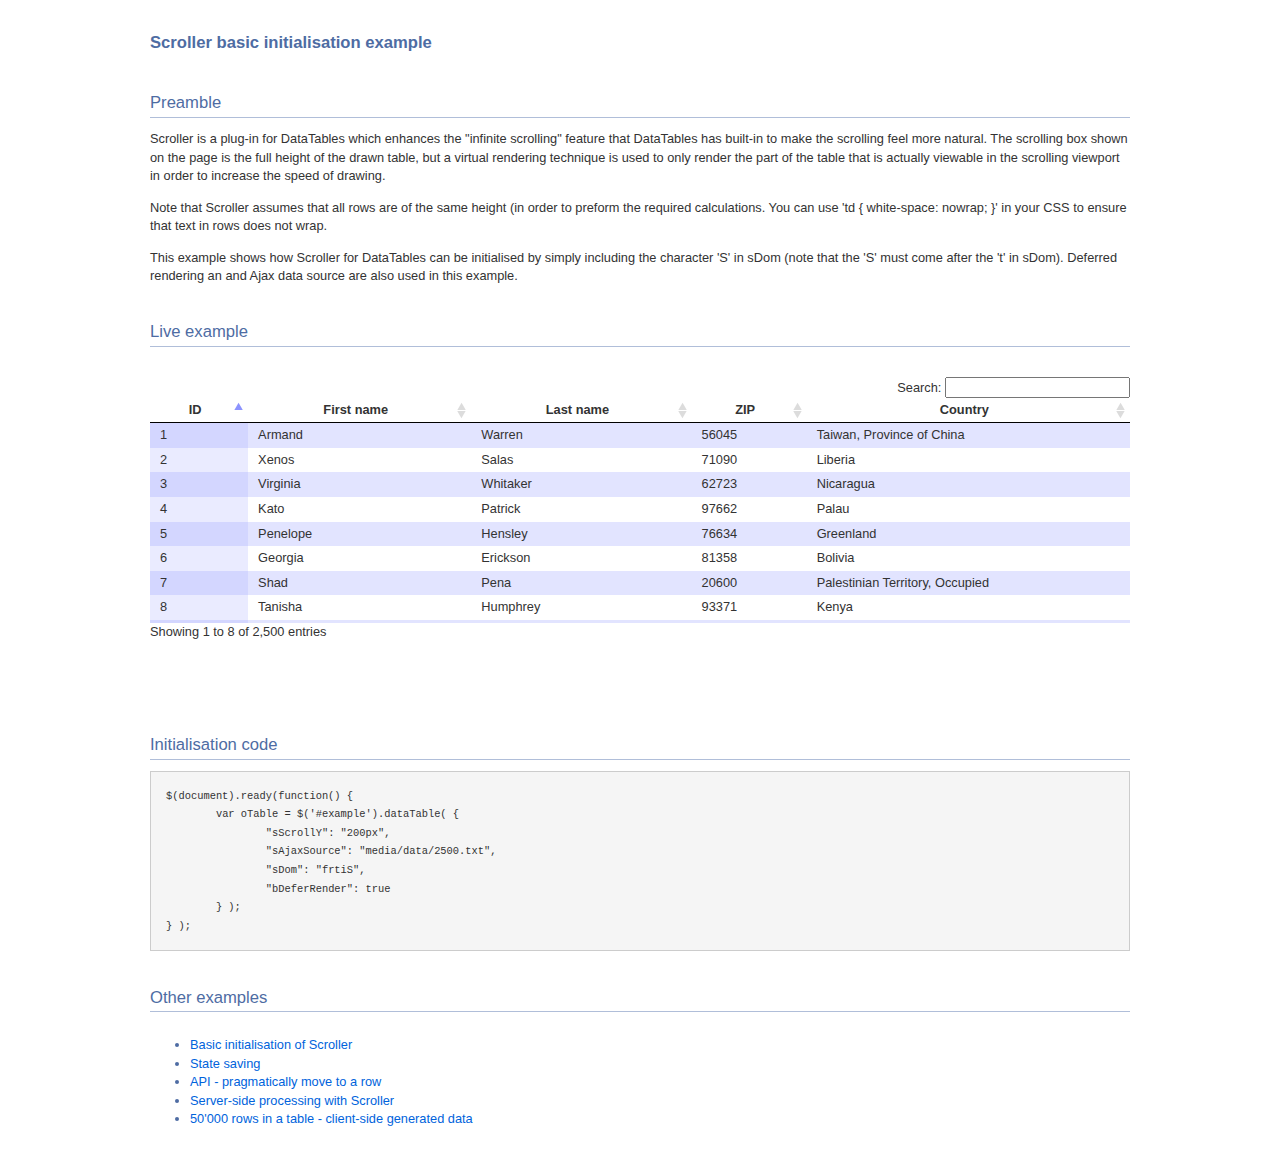
<file: libraries/datatables/extras/Scroller/index.html>
<!DOCTYPE HTML PUBLIC "-//W3C//DTD HTML 4.01//EN" "http://www.w3.org/TR/html4/strict.dtd">
<html>
	<head>
		<meta http-equiv="content-type" content="text/html; charset=utf-8" />
		<link rel="shortcut icon" type="image/ico" href="http://www.datatables.net/favicon.ico" />
		
		<title>DataTables example</title>
		<style type="text/css" title="currentStyle">
			@import "../../media/css/demo_page.css";
			@import "../../media/css/demo_table.css";
			td { white-space: nowrap; }
		</style>
		<script type="text/javascript" language="javascript" src="../../media/js/jquery.js"></script>
		<script type="text/javascript" language="javascript" src="../../media/js/jquery.dataTables.js"></script>
		<script type="text/javascript" language="javascript" src="media/js/Scroller.js"></script>
		<script type="text/javascript" charset="utf-8">
			$(document).ready(function() {
				var oTable = $('#example').dataTable( {
					"sScrollY": "200px",
					"sAjaxSource": "media/data/2500.txt",
					"sDom": "frtiS",
					"bDeferRender": true
				} );
			} );
		</script>
	</head>
	<body id="dt_example">
		<div id="container" style="width:980px">
			<div class="full_width big">
				Scroller basic initialisation example
			</div>
			
			<h1>Preamble</h1>
			<p>Scroller is a plug-in for DataTables which enhances the "infinite scrolling" feature that DataTables has built-in to make the scrolling feel more natural. The scrolling box shown on the page is the full height of the drawn table, but a virtual rendering technique is used to only render the part of the table that is actually viewable in the scrolling viewport in order to increase the speed of drawing.</p>
			<p>Note that Scroller assumes that all rows are of the same height (in order to preform the required calculations. You can use 'td { white-space: nowrap; }' in your CSS to ensure that text in rows does not wrap.</p>
			<p>This example shows how Scroller for DataTables can be initialised by simply including the character 'S' in sDom (note that the 'S' must come after the 't' in sDom). Deferred rendering an and Ajax data source are also used in this example.</p>
			
			<h1>Live example</h1>
			<div id="demo">
<table cellpadding="0" cellspacing="0" border="0" class="display" id="example">
	<thead>
		<tr>
			<th>ID</th>
			<th>First name</th>
			<th>Last name</th>
			<th>ZIP</th>
			<th width="33%">Country</th>
		</tr>
	</thead>
</table>
			</div>
			<div class="spacer"></div>
			
			
			<h1>Initialisation code</h1>
			<pre>$(document).ready(function() {
	var oTable = $('#example').dataTable( {
		"sScrollY": "200px",
		"sAjaxSource": "media/data/2500.txt",
		"sDom": "frtiS",
		"bDeferRender": true
	} );
} );</pre>
			
			
			<h1>Other examples</h1>
			<div class="demo_links">
				<ul>
					<li><a href="index.html">Basic initialisation of Scroller</a></li>
					<li><a href="state_saving.html">State saving</a></li>
					<li><a href="api_scrolling.html">API - pragmatically move to a row</a></li>
					<li><a href="server-side_processing.html">Server-side processing with Scroller</a></li>
					<li><a href="large_js_source.html">50'000 rows in a table - client-side generated data</a></li>
				</ul>
			</div>
			
		</div>
	</body>
</html>
</file>
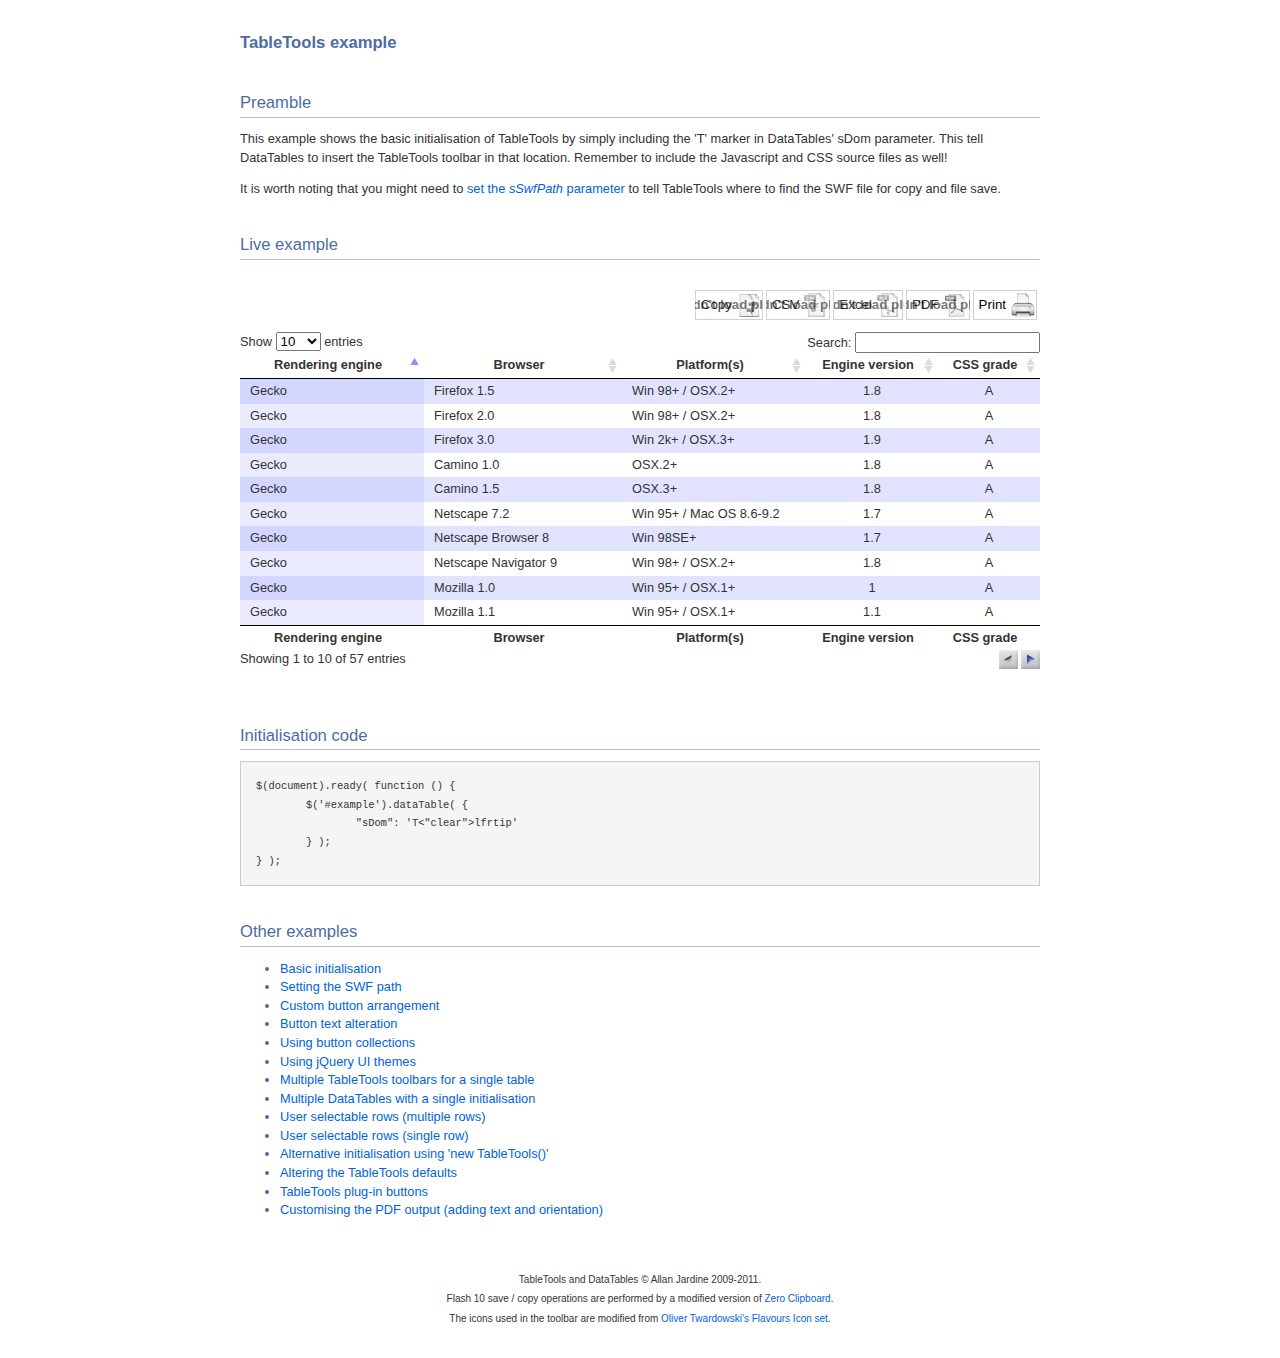
<file: libraries/datatables/extras/TableTools/index.html>
<!DOCTYPE HTML PUBLIC "-//W3C//DTD HTML 4.01//EN" "http://www.w3.org/TR/html4/strict.dtd">
<html>
	<head>
		<meta http-equiv="content-type" content="text/html; charset=utf-8">
		<link rel="shortcut icon" type="image/ico" href="http://www.sprymedia.co.uk/media/images/favicon.ico">
		
		<title>TableTools example</title>
		<style type="text/css" title="currentStyle">
			@import "../../media/css/demo_page.css";
			@import "../../media/css/demo_table.css";
			@import "media/css/TableTools.css";
		</style>
		<script type="text/javascript" charset="utf-8" src="../../media/js/jquery.js"></script>
		<script type="text/javascript" charset="utf-8" src="../../media/js/jquery.dataTables.js"></script>
		<script type="text/javascript" charset="utf-8" src="media/js/ZeroClipboard.js"></script>
		<script type="text/javascript" charset="utf-8" src="media/js/TableTools.js"></script>
		<script type="text/javascript" charset="utf-8">
			$(document).ready( function () {
				$('#example').dataTable( {
					"sDom": 'T<"clear">lfrtip'
				} );
			} );
		</script>
	</head>
	<body id="dt_example">
		<div id="container">
			<div class="full_width big">
				TableTools example
			</div>
			
			<h1>Preamble</h1>
			<p>This example shows the basic initialisation of TableTools by simply including the 'T' marker in DataTables' sDom parameter. This tell DataTables to insert the TableTools toolbar in that location. Remember to include the Javascript and CSS source files as well!</p>
			<p>It is worth noting that you might need to <a href="swf_path.html">set the <i>sSwfPath</i> parameter</a> to tell TableTools where to find the SWF file for copy and file save.</p>
			
			<h1>Live example</h1>
			<div id="demo">
<table cellpadding="0" cellspacing="0" border="0" class="display" id="example">
	<thead>
		<tr>
			<th>Rendering engine</th>
			<th>Browser</th>
			<th>Platform(s)</th>
			<th>Engine version</th>
			<th>CSS grade</th>
		</tr>
	</thead>
	<tfoot>
		<tr>
			<th>Rendering engine</th>
			<th>Browser</th>
			<th>Platform(s)</th>
			<th>Engine version</th>
			<th>CSS grade</th>
		</tr>
	</tfoot>
	<tbody>
		<tr class="odd_gradeX">
			<td>Trident</td>
			<td>Internet Explorer 4.0</td>
			<td>Win 95+ (Entity: &amp;)</td>
			<td class="center">4</td>
			<td class="center">X</td>
		</tr>
		<tr class="even_gradeC">
			<td>Trident</td>
			<td>Internet Explorer 5.0</td>
			<td>Win 95+</td>
			<td class="center">5</td>
			<td class="center">C</td>
		</tr>
		<tr class="odd_gradeA">
			<td>Trident</td>
			<td>Internet Explorer 5.5</td>
			<td>Win 95+</td>
			<td class="center">5.5</td>
			<td class="center">A</td>
		</tr>
		<tr class="even_gradeA">
			<td>Trident</td>
			<td>Internet Explorer 6</td>
			<td>Win 98+</td>
			<td class="center">6</td>
			<td class="center">A</td>
		</tr>
		<tr class="odd_gradeA">
			<td>Trident</td>
			<td>Internet Explorer 7</td>
			<td>Win XP SP2+</td>
			<td class="center">7</td>
			<td class="center">A</td>
		</tr>
		<tr class="even_gradeA">
			<td>Trident</td>
			<td>AOL browser (AOL desktop)</td>
			<td>Win XP</td>
			<td class="center">6</td>
			<td class="center">A</td>
		</tr>
		<tr class="odd_gradeA">
			<td>Gecko (UTF-8: $¢€ היצוא)</td>
			<td>Firefox 1.0</td>
			<td>Win 98+ / OSX.2+</td>
			<td class="center">1.7</td>
			<td class="center">A</td>
		</tr>
		<tr class="even_gradeA">
			<td>Gecko</td>
			<td>Firefox 1.5</td>
			<td>Win 98+ / OSX.2+</td>
			<td class="center">1.8</td>
			<td class="center">A</td>
		</tr>
		<tr class="odd_gradeA">
			<td>Gecko</td>
			<td>Firefox 2.0</td>
			<td>Win 98+ / OSX.2+</td>
			<td class="center">1.8</td>
			<td class="center">A</td>
		</tr>
		<tr class="even_gradeA">
			<td>Gecko</td>
			<td>Firefox 3.0</td>
			<td>Win 2k+ / OSX.3+</td>
			<td class="center">1.9</td>
			<td class="center">A</td>
		</tr>
		<tr class="odd_gradeA">
			<td>Gecko</td>
			<td>Camino 1.0</td>
			<td>OSX.2+</td>
			<td class="center">1.8</td>
			<td class="center">A</td>
		</tr>
		<tr class="even_gradeA">
			<td>Gecko</td>
			<td>Camino 1.5</td>
			<td>OSX.3+</td>
			<td class="center">1.8</td>
			<td class="center">A</td>
		</tr>
		<tr class="odd_gradeA">
			<td>Gecko</td>
			<td>Netscape 7.2</td>
			<td>Win 95+ / Mac OS 8.6-9.2</td>
			<td class="center">1.7</td>
			<td class="center">A</td>
		</tr>
		<tr class="even_gradeA">
			<td>Gecko</td>
			<td>Netscape Browser 8</td>
			<td>Win 98SE+</td>
			<td class="center">1.7</td>
			<td class="center">A</td>
		</tr>
		<tr class="odd_gradeA">
			<td>Gecko</td>
			<td>Netscape Navigator 9</td>
			<td>Win 98+ / OSX.2+</td>
			<td class="center">1.8</td>
			<td class="center">A</td>
		</tr>
		<tr class="even_gradeA">
			<td>Gecko</td>
			<td>Mozilla 1.0</td>
			<td>Win 95+ / OSX.1+</td>
			<td class="center">1</td>
			<td class="center">A</td>
		</tr>
		<tr class="odd_gradeA">
			<td>Gecko</td>
			<td>Mozilla 1.1</td>
			<td>Win 95+ / OSX.1+</td>
			<td class="center">1.1</td>
			<td class="center">A</td>
		</tr>
		<tr class="even_gradeA">
			<td>Gecko</td>
			<td>Mozilla 1.2</td>
			<td>Win 95+ / OSX.1+</td>
			<td class="center">1.2</td>
			<td class="center">A</td>
		</tr>
		<tr class="odd_gradeA">
			<td>Gecko</td>
			<td>Mozilla 1.3</td>
			<td>Win 95+ / OSX.1+</td>
			<td class="center">1.3</td>
			<td class="center">A</td>
		</tr>
		<tr class="even_gradeA">
			<td>Gecko</td>
			<td>Mozilla 1.4</td>
			<td>Win 95+ / OSX.1+</td>
			<td class="center">1.4</td>
			<td class="center">A</td>
		</tr>
		<tr class="odd_gradeA">
			<td>Gecko</td>
			<td>Mozilla 1.5</td>
			<td>Win 95+ / OSX.1+</td>
			<td class="center">1.5</td>
			<td class="center">A</td>
		</tr>
		<tr class="even_gradeA">
			<td>Gecko</td>
			<td>Mozilla 1.6</td>
			<td>Win 95+ / OSX.1+</td>
			<td class="center">1.6</td>
			<td class="center">A</td>
		</tr>
		<tr class="odd_gradeA">
			<td>Gecko</td>
			<td>Mozilla 1.7</td>
			<td>Win 98+ / OSX.1+</td>
			<td class="center">1.7</td>
			<td class="center">A</td>
		</tr>
		<tr class="even_gradeA">
			<td>Gecko</td>
			<td>Mozilla 1.8</td>
			<td>Win 98+ / OSX.1+</td>
			<td class="center">1.8</td>
			<td class="center">A</td>
		</tr>
		<tr class="odd_gradeA">
			<td>Gecko</td>
			<td>Seamonkey 1.1</td>
			<td>Win 98+ / OSX.2+</td>
			<td class="center">1.8</td>
			<td class="center">A</td>
		</tr>
		<tr class="even_gradeA">
			<td>Gecko</td>
			<td>Epiphany 2.20</td>
			<td>Gnome</td>
			<td class="center">1.8</td>
			<td class="center">A</td>
		</tr>
		<tr class="odd_gradeA">
			<td>Webkit</td>
			<td>Safari 1.2</td>
			<td>OSX.3</td>
			<td class="center">125.5</td>
			<td class="center">A</td>
		</tr>
		<tr class="even_gradeA">
			<td>Webkit</td>
			<td>Safari 1.3</td>
			<td>OSX.3</td>
			<td class="center">312.8</td>
			<td class="center">A</td>
		</tr>
		<tr class="odd_gradeA">
			<td>Webkit</td>
			<td>Safari 2.0</td>
			<td>OSX.4+</td>
			<td class="center">419.3</td>
			<td class="center">A</td>
		</tr>
		<tr class="even_gradeA">
			<td>Webkit</td>
			<td>Safari 3.0</td>
			<td>OSX.4+</td>
			<td class="center">522.1</td>
			<td class="center">A</td>
		</tr>
		<tr class="odd_gradeA">
			<td>Webkit</td>
			<td>OmniWeb 5.5</td>
			<td>OSX.4+</td>
			<td class="center">420</td>
			<td class="center">A</td>
		</tr>
		<tr class="even_gradeA">
			<td>Webkit</td>
			<td>iPod Touch / iPhone</td>
			<td>iPod</td>
			<td class="center">420.1</td>
			<td class="center">A</td>
		</tr>
		<tr class="odd_gradeA">
			<td>Webkit</td>
			<td>S60</td>
			<td>S60</td>
			<td class="center">413</td>
			<td class="center">A</td>
		</tr>
		<tr class="even_gradeA">
			<td>Presto</td>
			<td>Opera 7.0</td>
			<td>Win 95+ / OSX.1+</td>
			<td class="center">-</td>
			<td class="center">A</td>
		</tr>
		<tr class="odd_gradeA">
			<td>Presto</td>
			<td>Opera 7.5</td>
			<td>Win 95+ / OSX.2+</td>
			<td class="center">-</td>
			<td class="center">A</td>
		</tr>
		<tr class="even_gradeA">
			<td>Presto</td>
			<td>Opera 8.0</td>
			<td>Win 95+ / OSX.2+</td>
			<td class="center">-</td>
			<td class="center">A</td>
		</tr>
		<tr class="odd_gradeA">
			<td>Presto</td>
			<td>Opera 8.5</td>
			<td>Win 95+ / OSX.2+</td>
			<td class="center">-</td>
			<td class="center">A</td>
		</tr>
		<tr class="even_gradeA">
			<td>Presto</td>
			<td>Opera 9.0</td>
			<td>Win 95+ / OSX.3+</td>
			<td class="center">-</td>
			<td class="center">A</td>
		</tr>
		<tr class="odd_gradeA">
			<td>Presto</td>
			<td>Opera 9.2</td>
			<td>Win 88+ / OSX.3+</td>
			<td class="center">-</td>
			<td class="center">A</td>
		</tr>
		<tr class="even_gradeA">
			<td>Presto</td>
			<td>Opera 9.5</td>
			<td>Win 88+ / OSX.3+</td>
			<td class="center">-</td>
			<td class="center">A</td>
		</tr>
		<tr class="odd_gradeA">
			<td>Presto</td>
			<td>Opera for Wii</td>
			<td>Wii</td>
			<td class="center">-</td>
			<td class="center">A</td>
		</tr>
		<tr class="even_gradeA">
			<td>Presto</td>
			<td>Nokia N800</td>
			<td>N800</td>
			<td class="center">-</td>
			<td class="center">A</td>
		</tr>
		<tr class="odd_gradeA">
			<td>Presto</td>
			<td>Nintendo DS browser</td>
			<td>Nintendo DS</td>
			<td class="center">8.5</td>
			<td class="center">C/A<sup>1</sup></td>
		</tr>
		<tr class="even_gradeC">
			<td>KHTML</td>
			<td>Konqureror 3.1</td>
			<td>KDE 3.1</td>
			<td class="center">3.1</td>
			<td class="center">C</td>
		</tr>
		<tr class="odd_gradeA">
			<td>KHTML</td>
			<td>Konqureror 3.3</td>
			<td>KDE 3.3</td>
			<td class="center">3.3</td>
			<td class="center">A</td>
		</tr>
		<tr class="even_gradeA">
			<td>KHTML</td>
			<td>Konqureror 3.5</td>
			<td>KDE 3.5</td>
			<td class="center">3.5</td>
			<td class="center">A</td>
		</tr>
		<tr class="odd_gradeX">
			<td>Tasman</td>
			<td>Internet Explorer 4.5</td>
			<td>Mac OS 8-9</td>
			<td class="center">-</td>
			<td class="center">X</td>
		</tr>
		<tr class="even_gradeC">
			<td>Tasman</td>
			<td>Internet Explorer 5.1</td>
			<td>Mac OS 7.6-9</td>
			<td class="center">1</td>
			<td class="center">C</td>
		</tr>
		<tr class="odd_gradeC">
			<td>Tasman</td>
			<td>Internet Explorer 5.2</td>
			<td>Mac OS 8-X</td>
			<td class="center">1</td>
			<td class="center">C</td>
		</tr>
		<tr class="even_gradeA">
			<td>Misc</td>
			<td>NetFront 3.1</td>
			<td>Embedded devices</td>
			<td class="center">-</td>
			<td class="center">C</td>
		</tr>
		<tr class="odd_gradeA">
			<td>Misc</td>
			<td>NetFront 3.4</td>
			<td>Embedded devices</td>
			<td class="center">-</td>
			<td class="center">A</td>
		</tr>
		<tr class="even_gradeX">
			<td>Misc</td>
			<td>Dillo 0.8</td>
			<td>Embedded devices</td>
			<td class="center">-</td>
			<td class="center">X</td>
		</tr>
		<tr class="odd_gradeX">
			<td>Misc</td>
			<td>Links</td>
			<td>Text only</td>
			<td class="center">-</td>
			<td class="center">X</td>
		</tr>
		<tr class="even_gradeX">
			<td>Misc</td>
			<td>Lynx</td>
			<td>Text only</td>
			<td class="center">-</td>
			<td class="center">X</td>
		</tr>
		<tr class="odd_gradeC">
			<td>Misc</td>
			<td>IE Mobile</td>
			<td>Windows Mobile 6</td>
			<td class="center">-</td>
			<td class="center">C</td>
		</tr>
		<tr class="even_gradeC">
			<td>Misc</td>
			<td>PSP browser</td>
			<td>PSP</td>
			<td class="center">-</td>
			<td class="center">C</td>
		</tr>
		<tr class="odd_gradeU">
			<td>Other browsers</td>
			<td>All others</td>
			<td>-</td>
			<td class="center">-</td>
			<td class="center">U</td>
		</tr>
	</tbody>
</table>
			</div>
			<div class="spacer"></div>
			
			
			<h1>Initialisation code</h1>
			<pre>$(document).ready( function () {
	$('#example').dataTable( {
		"sDom": 'T&lt;"clear"&gt;lfrtip'
	} );
} );</pre>


			<h1>Other examples</h1>
			<ul>
				<li><a href="index.html">Basic initialisation</a></li>
				<li><a href="swf_path.html">Setting the SWF path</a></li>
				<li><a href="alter_buttons.html">Custom button arrangement</a></li>
				<li><a href="button_text.html">Button text alteration</a></li>
				<li><a href="collection.html">Using button collections</a></li>
				<li><a href="theme.html">Using jQuery UI themes</a></li>
				<li><a href="multi_instance.html">Multiple TableTools toolbars for a single table</a></li>
				<li><a href="multiple_tables.html">Multiple DataTables with a single initialisation</a></li>
				<li><a href="select_multi.html">User selectable rows (multiple rows)</a></li>
				<li><a href="select_single.html">User selectable rows (single row)</a></li>
				<li><a href="alt_init.html">Alternative initialisation using 'new TableTools()'</a></li>
				<li><a href="defaults.html">Altering the TableTools defaults</a></li>
				<li><a href="plug-in.html">TableTools plug-in buttons</a></li>
				<li><a href="pdf_message.html">Customising the PDF output (adding text and orientation)</a></li>
			</ul>
			
			
			<div id="footer" style="text-align:center;">
				<span style="font-size:10px;">
					TableTools and DataTables &copy; Allan Jardine 2009-2011.<br>
					Flash 10 save / copy operations are performed by a modified version of <a href="http://code.google.com/p/zeroclipboard/">Zero Clipboard</a>.<br>
					The icons used in the toolbar are modified from <a href="http://www.addictedtocoffee.de/">Oliver Twardowski's</a> <a href="http://www.smashingmagazine.com/2009/05/20/flavour-extended-the-ultimate-icon-set-for-web-designers/">Flavours Icon set</a>.
				</span>
			</div>
		</div>
	</body>
</html>
</file>
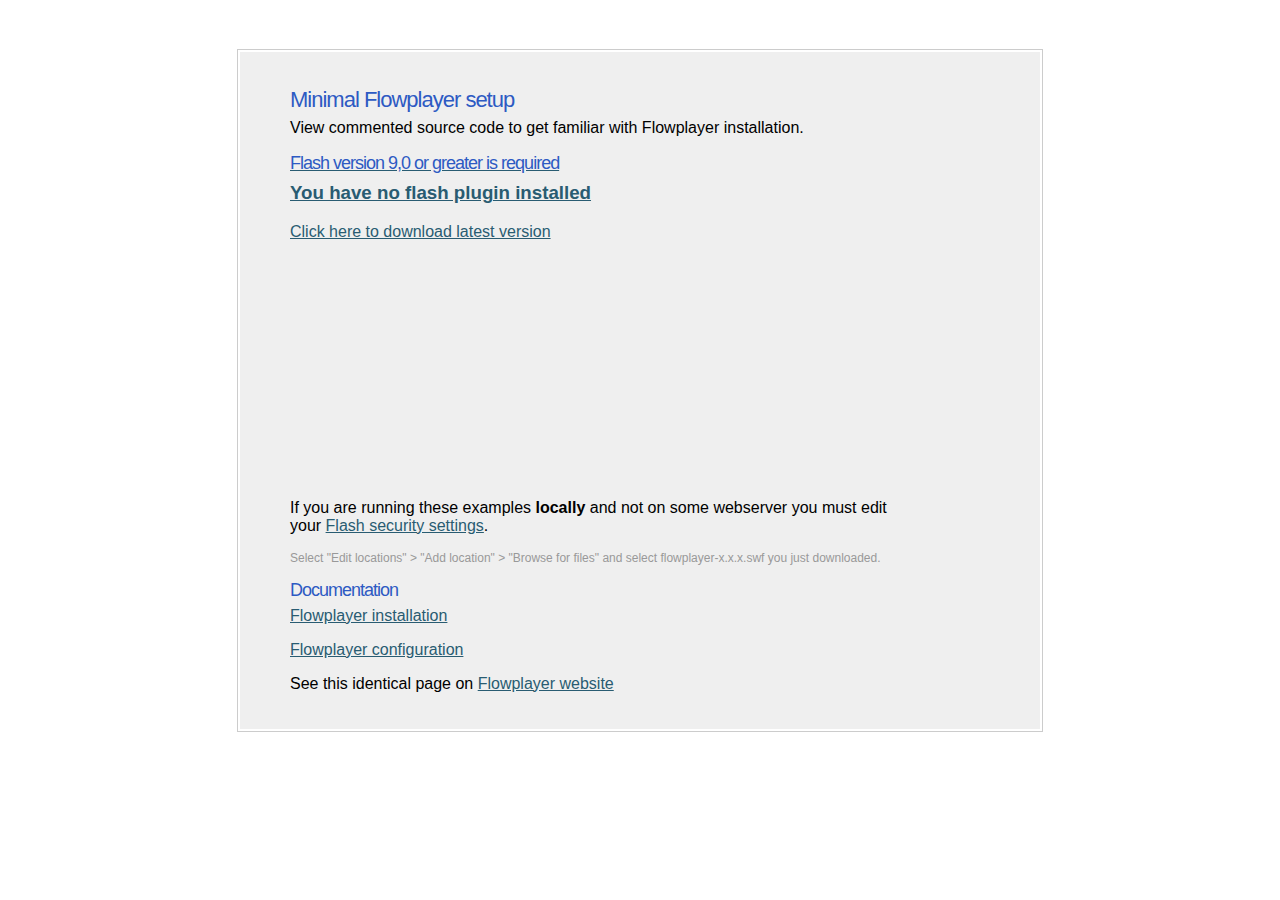
<file: modules/flowplayer/flowplayer/example/index.html>
<html><head>
<meta http-equiv="content-type" content="text/html; charset=UTF-8">
<!-- A minimal Flowplayer setup to get you started -->
  

	<!-- 
		include flowplayer JavaScript file that does  
		Flash embedding and provides the Flowplayer API.
	-->
	<script type="text/javascript" src="flowplayer.min.js"></script>
	
	<!-- some minimal styling, can be removed -->
	<link rel="stylesheet" type="text/css" href="style.css">
	
	<!-- page title -->
	<title>Minimal Flowplayer setup</title>

</head><body>

	<div id="page">
		
		<h1>Minimal Flowplayer setup</h1>
	
		<p>View commented source code to get familiar with Flowplayer installation.</p>
		
		<!-- this A tag is where your Flowplayer will be placed. it can be anywhere -->
		<a  
			 href="http://e1h13.simplecdn.net/flowplayer/flowplayer.flv"  
			 style="display:block;width:520px;height:330px"  
			 id="player"> 
		</a> 
	
		<!-- this will install flowplayer inside previous A- tag. -->
		<script>
			flowplayer("player", "../flowplayer.swf");
		</script>
	
		
		
		<!-- 
			after this line is purely informational stuff. 
			does not affect on Flowplayer functionality 
		-->

		<p>		
			If you are running these examples <strong>locally</strong> and not on some webserver you must edit your 
			<a href="http://www.macromedia.com/support/documentation/en/flashplayer/help/settings_manager04.html">
				Flash security settings</a>. 
		</p>
		
		<p class="less">
			Select "Edit locations" &gt; "Add location" &gt; "Browse for files" and select
			flowplayer-x.x.x.swf you just downloaded.
		</p>
		
		
		<h2>Documentation</h2>
		
		<p>
			<a href="http://flowplayer.org/documentation/installation/index.html">Flowplayer installation</a>
		</p>

		<p>
			<a href="http://flowplayer.org/documentation/configuration/index.html">Flowplayer configuration</a>
		</p>

		<p>
			See this identical page on <a href="http://flowplayer.org/demos/example/index.htm">Flowplayer website</a> 
		</p>
		
	</div>
	
	
</body></html>
</file>
<file: futuregrid_static/assets/css/main.css>
body {
	font-size: 1em;
	background-color: #dddddd;
		background-image: url("../images/bg.png");
}

.header, .content {
	width: 70%;
	position: relative;
	margin: 0 auto;
	border-color: #000000;
	border-style: solid;
	border-width: 0 1px 1px;
}

.header {
	background-color: #000000;
	background-image: url("../images/header_bg.png");
	height: 150px;
}

.content {
	background-color: #ffffff;
	height: 50em;
}

.footer {
	width: 70%;
	height: 150px;
	margin: 0 auto;
}

.footer .footer-block {
	display: block;
	margin-left: auto;
	margin-right: auto;
	padding-top: 10px;
	padding-bottom: 10px;
}
</file>
<file: modules/flowplayer/flowplayer/example/style.css>
body {
	background-color:#fff;	
	font-family:"Lucida Grande","bitstream vera sans","trebuchet ms",verdana,arial;
	text-align:center;
}

#page {
	background-color:#efefef;
	width:600px;
	margin:50px auto;
	padding:20px 150px 20px 50px;
	min-height:600px;
	border:2px solid #fff;
	outline:1px solid #ccc;
	text-align:left;
}

h1, h2 {
	letter-spacing:-1px;
	color:#2D5AC3;
	font-weight:normal;		
	margin-bottom:-10px;
}

h1 {
	font-size:22px;
}

h2 {
	font-size:18px;
}

.less {
	color:#999;
	font-size:12px;
}

a {
	color:#295c72;		
}
</file>
